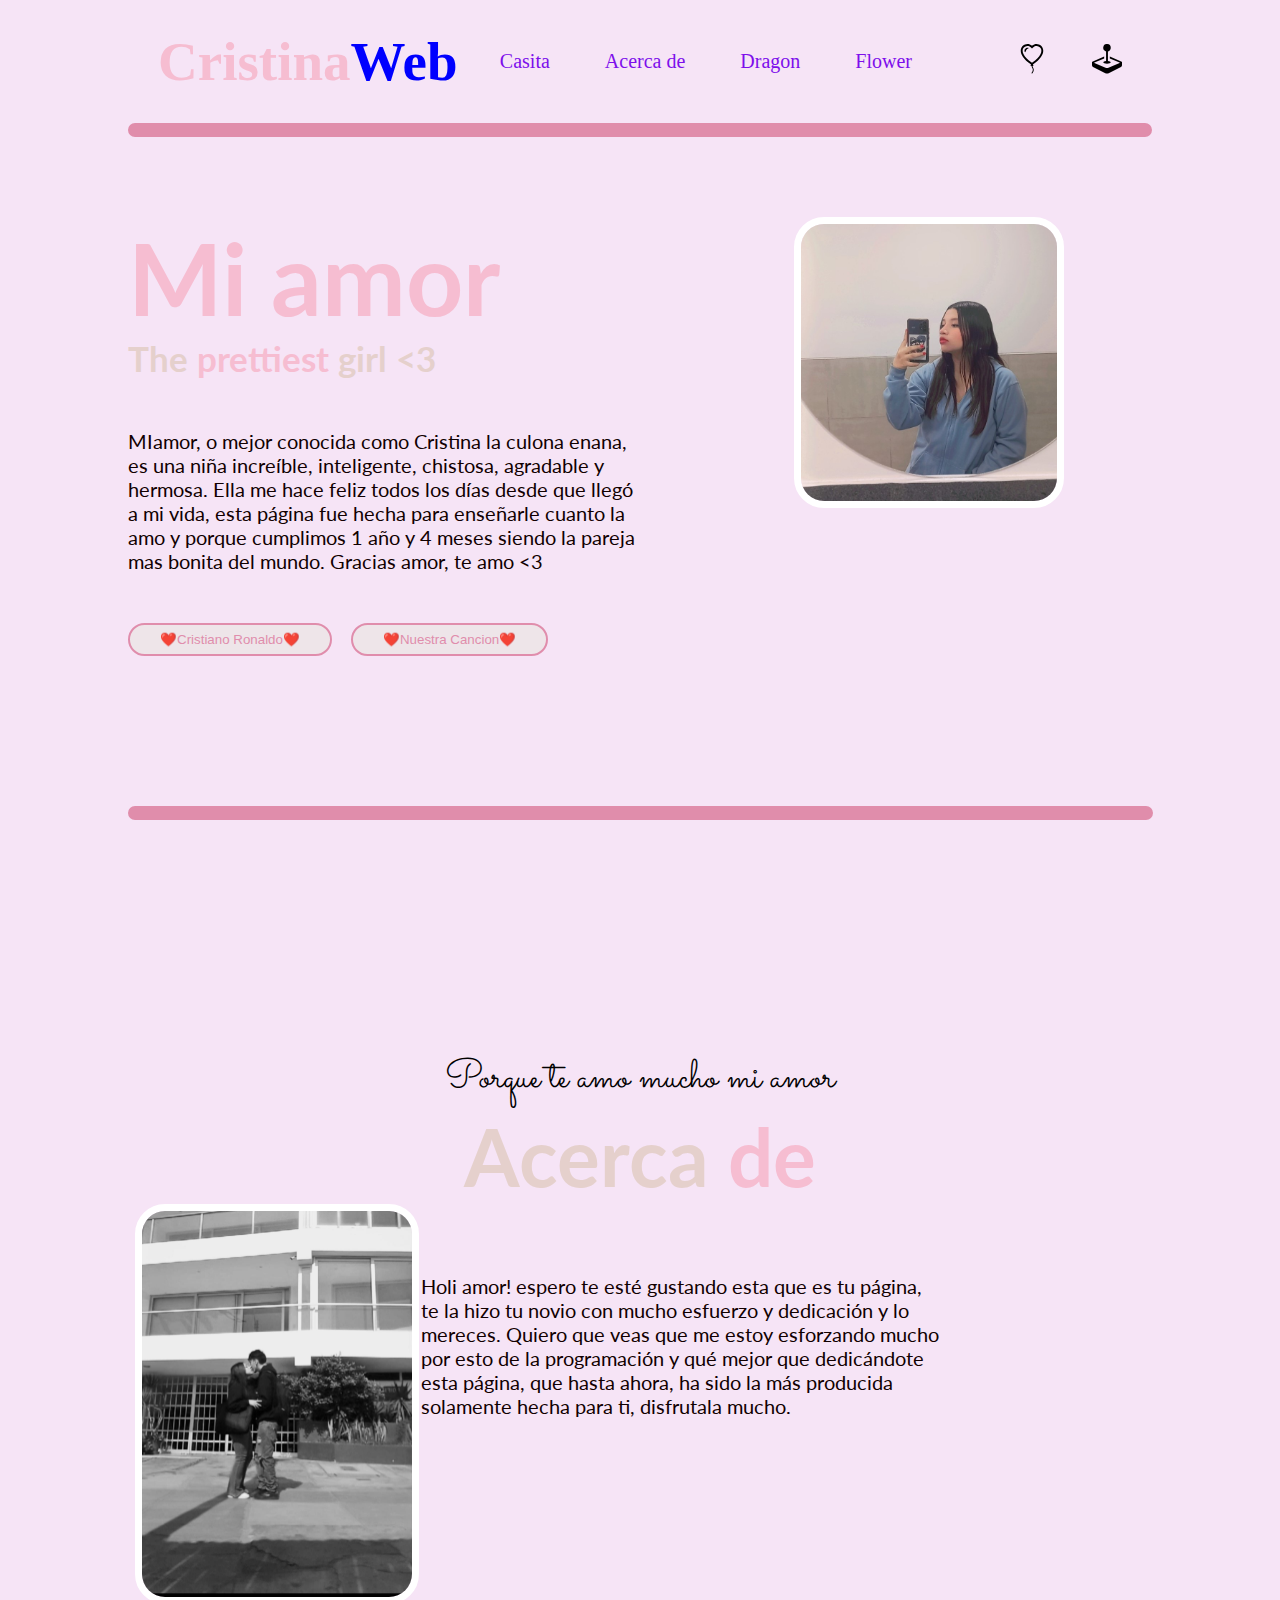
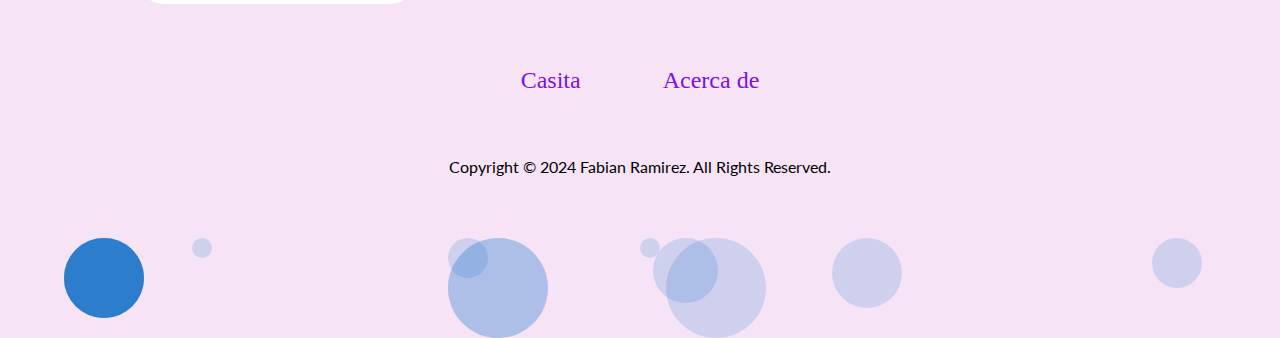
<file: index.html>
<!DOCTYPE html>
<html lang="en">
<head>
    <meta charset="UTF-8">
    <meta name="viewport" content="width=device-width, initial-scale=1.0">
    <title>Cristinaweb <3</title>
    <link rel="stylesheet" href="./styles.css">
    <link rel="preconnect" href="https://fonts.googleapis.com">
<link rel="preconnect" href="https://fonts.gstatic.com" crossorigin>
<link rel="preconnect" href="https://fonts.googleapis.com">
<link rel="preconnect" href="https://fonts.gstatic.com" crossorigin>
<link href="https://fonts.googleapis.com/css2?family=Caveat&family=Inclusive+Sans&family=Lato&family=Libre+Baskerville&family=Roboto&family=Young+Serif&display=swap" rel="stylesheet">
<link href="https://fonts.googleapis.com/css2?family=Caveat&family=Inclusive+Sans&family=Lato&family=Libre+Baskerville&family=Roboto&family=Young+Serif&display=swap" rel="stylesheet">
<link rel="preconnect" href="https://fonts.googleapis.com">
<link rel="preconnect" href="https://fonts.gstatic.com" crossorigin>
<link href="https://fonts.googleapis.com/css2?family=Caveat&family=Inclusive+Sans&family=Lato&family=Libre+Baskerville&family=Roboto&family=Sacramento&family=Young+Serif&display=swap" rel="stylesheet">

</head>
<body>
    <div id="home" class="hero">
        <div class="navbar">
            <h1><span>Cristina</span>Web</h1>
            <ul>
                <li><a href="#home">Casita</a></li>
                <li><a href="#about">Acerca de</a></li>
                <li><a href="dragon/dragon.html">Dragon</a></li>
                <li><a href="flowers code/flor.html">Flower</a></li>
              
            </ul>
            
            <div class="navbar-icons">
                <a href="./Flowers/flower.html"><img id="globo" src="./img/balloon-heart.svg" alt="" title="sorpresa <3"></a>
                <a href="./Juegos/juegos.html"><img id="juegos" src="./img/joystick.svg" alt="" title="juegos <3"></a>
                
                
            </div>
        </div>
        <hr>
        <div class="banner">
            <div class="left-column">
                <h1><span>Mi amor</span></h1>
                <h3>The <span>prettiest</span> girl <3</h3>
                <p>MIamor, o mejor conocida como Cristina la culona enana, es una niña increíble, inteligente, chistosa, agradable y hermosa. Ella me hace feliz todos los días desde que llegó a mi vida, esta página fue hecha para enseñarle cuanto la amo y porque cumplimos 1 año y 4 meses siendo la pareja mas bonita del mundo. Gracias amor, te amo <3</p>
                
                <div class="btn">
                    <a href="https://www.youtube.com/watch?v=uiZx1y9SLDQ"><button type="button" class="primary-btn">❤️Cristiano Ronaldo❤️</button></a>
                    <a href="https://www.youtube.com/watch?v=PQlG1gznMBE"><button type="button">❤️Nuestra Cancion❤️</button></a>
                </div>
                
            </div>
            <div class="right-column">
                <img height="" src="img/inicio.jpeg" alt="" title="mi novia siendo la mas bella">
            </div>
        </div>
    </div>
    
    <!--about section-->
    <section id="about">
        
        <hr id="segundoh"> 
        <p id="cursive" class="section__text__p1">Porque te  amo mucho mi amor</p>
        <h1 class="title">Acerca <span>de</span></h1>
        <div class="section-container">
          <div class="section__pic-container">
            <img
              src="./img/about2.jpeg"
              alt="Profile picture"
              class="about-pic"
              title="yo con el amor de mi vida"
            />
          </div>
          
            <div class="text-container">
              <p id="textop">
                Holi amor! espero te esté gustando esta que es tu página, te la hizo tu novio con mucho esfuerzo y dedicación y lo mereces. Quiero que veas que me estoy esforzando mucho por esto de la programación y qué mejor que dedicándote esta página, que hasta ahora, ha sido la más producida solamente hecha para ti, disfrutala mucho.
              </p>
            </div>
          </div>
        </div>

      </section>



    <footer>
        <nav>
          <div class="nav-links-container">
            <ul class="nav-links">
              <li><a href="#home">Casita</a></li>
              <li><a href="#experience">Acerca de</a></li>
              
            </ul>
          </div>
        </nav>
        <p>Copyright &#169; 2024 Fabian Ramirez. All Rights Reserved.</p>
      </footer>
      <div class="burbujas">
        <div class="burbuja"></div>
        <div class="burbuja"></div>
        <div class="burbuja"></div>
        <div class="burbuja"></div>
        <div class="burbuja"></div>
        <div class="burbuja"></div>
        <div class="burbuja"></div>
        <div class="burbuja"></div>
        <div class="burbuja"></div>
        <div class="burbuja"></div>
        <div class="burbuja"></div>
        <div class="burbuja"></div>
        <div class="burbuja"></div>
        <div class="burbuja"></div>
        <div class="burbuja"></div>
        <div class="burbuja"></div>
        <div class="burbuja"></div>
        <div class="burbuja"></div>
        <div class="burbuja"></div>
      </div>
</body>
</html>
</file>
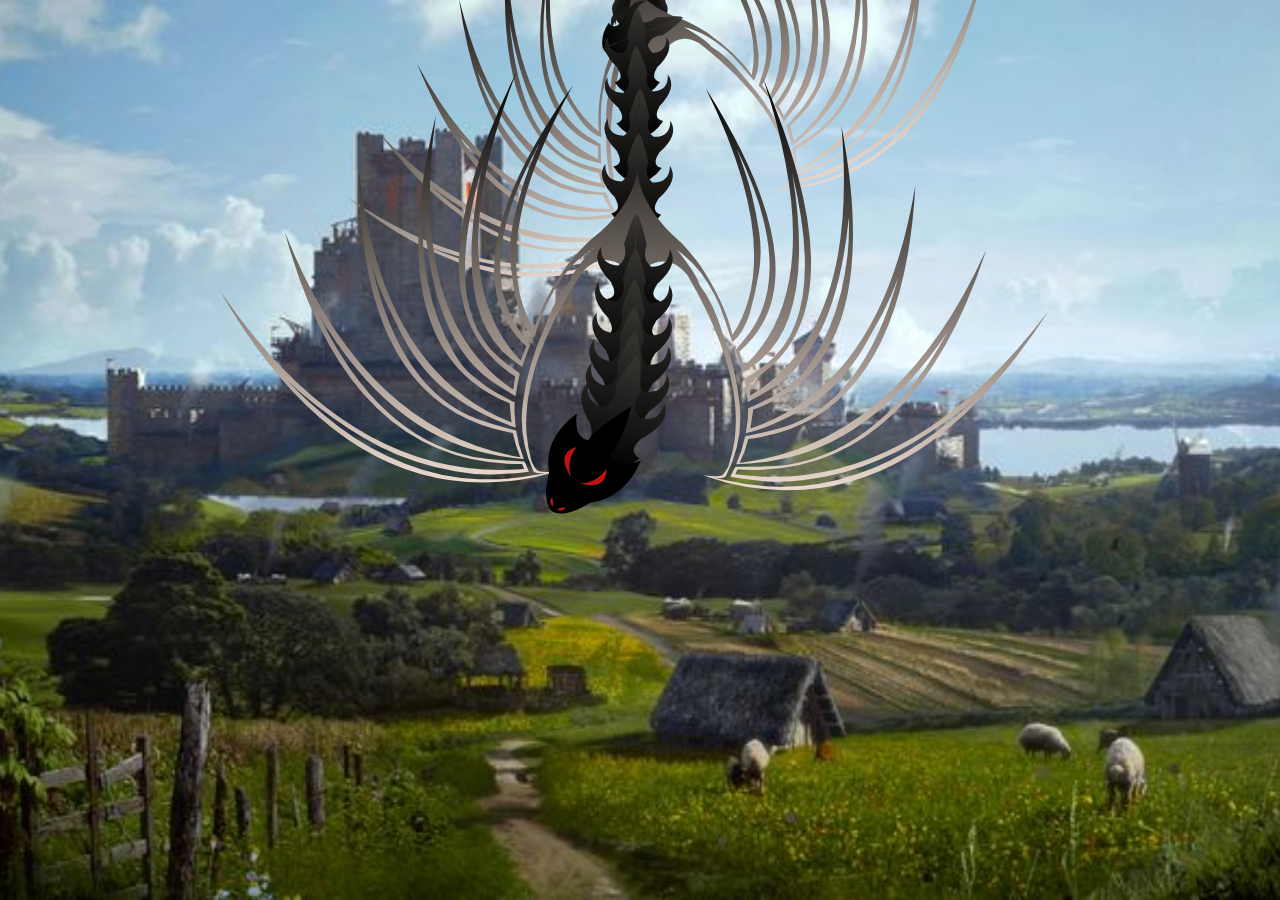
<file: dragon/dragon.html>
<!DOCTYPE html>
<html lang="en">
  <head>
    <meta charset="UTF-8">
    <meta name="viewport" content="width=device-width, initial-scale=1.0">
    <link rel="stylesheet" href="estilos.css">
    <title>Dragon Fabian</title>
  </head>
  <body>
    <svg>
      <defs>
        <g id="Cabeza" transform="matrix(1, 0, 0, 1, 0, 0)">
          <path style="fill:#db0101;fill-opacity:1" d="M-28.9,-1.1L-28.55 -1.95Q-28.1 -3.1 -27.25 -2.95L-26.7 -2.95Q-27.7 -1.65 -28.9 -1.1M-18.35,-1.8Q-15.1 -10.3 -9.6 -6.05Q-15.1 -6.2 -18.35 -1.8M-18.35,1.1Q-15.1 5.45 -9.6 5.35Q-15.1 9.55 -18.35 1.1M-26.7,2.2L-27.25 2.25Q-28.1 2.4 -28.55 1.2L-28.9 0.35Q-27.7 0.9 -26.7 2.2" />
          <path style="fill:#000000;fill-opacity:1" d="M-21.05,-8.25Q-13.6 -15.95 -1.3 -12.1Q-7.85 -8.5 -5.85 -4.35Q-2.3 -4.85 10.5 0.15Q0 4.35 -5.85 3.65Q-7.85 7.75 -1.25 12.45Q-13.6 15.2 -21.05 7.5Q-29.55 4.05 -30.2 -0.35Q-29.55 -4.8 -21.05 -8.25M-26.7,-2.95L-27.25 -2.95Q-28.1 -3.1 -28.55 -1.95L-28.9 -1.1Q-27.7 -1.65 -26.7 -2.95M-9.6,-6.05Q-15.1 -10.3 -18.35 -1.8Q-15.1 -6.2 -9.6 -6.05M-9.6,5.35Q-15.1 5.45 -18.35 1.1Q-15.1 9.55 -9.6 5.35M-28.9,0.35L-28.55 1.2Q-28.1 2.4 -27.25 2.25L-26.7 2.2Q-27.7 0.9 -28.9 0.35" />
        </g>
        <g id="Aletas" transform="matrix(1, 0, 0, 1, 0, 0)">
          <linearGradient id="LinearGradID_1" gradientUnits="userSpaceOnUse" gradientTransform="matrix(0.0935974, 0, 0, 0.188782, -20.55, 0)" spreadMethod="pad" x1="-819.2" y1="0" x2="819.2" y2="0">
            <stop offset="0" style="stop-color:#ddd0d0;stop-opacity:1" />
            <stop offset="1" style="stop-color:#000000;stop-opacity:1" />
          </linearGradient>
          <path style="fill:url(#LinearGradID_1) " d="M29.75,-36.85Q-17.75 -61.45 -42.05 -40.95L-45.35 -38.35L-53.7 -41.15L-51.15 -44.85Q-34.85 -68.4 21 -57.8Q-32.2 -72.1 -50.25 -50Q-53.85 -45.65 -56.05 -41.95L-64.7 -43.35L-60.6 -50.3Q-45.9 -75.55 5.1 -79.35Q-2.2 -79.8 -9.45 -79.15Q-16.2 -78.55 -22.85 -77.15Q-29.85 -75.65 -36.5 -73Q-43.05 -70.4 -48.8 -66.85Q-54.55 -63.35 -56.8 -60.3L-60.5 -55.4Q-62.95 -52.1 -67 -43.55L-70.55 -43.55L-76.35 -42.95Q-74.6 -49.1 -71.85 -54.85Q-68.9 -61.25 -64.8 -67.1Q-60.8 -73 -55.45 -77.55Q-49.9 -82.35 -43.65 -85.85L-30.6 -92.7Q-24.05 -95.95 -17 -98.25Q-63.75 -86.35 -73.65 -57.1Q-75.75 -50.75 -77.45 -42.75Q-82.9 -41.75 -88 -39.65Q-87.65 -46.65 -86.3 -53.05Q-79.8 -89.8 -36.65 -117.2Q-80.65 -94.5 -87.55 -59.55Q-88.65 -54.15 -88.95 -39.4L-89.8 -38.85L-92.7 -37.6Q-93.75 -44.35 -94.1 -51.15Q-94.4 -58.2 -93.25 -65.1Q-92.15 -72.5 -90.05 -79.65Q-88.05 -86.55 -85 -93Q-82.1 -99.3 -78.45 -105.15Q-74.6 -111.35 -70.25 -117.25Q-65.95 -123.1 -61.1 -128.55Q-70.3 -119.35 -77.9 -108.7Q-86 -97.3 -90.8 -84.05Q-95.8 -70.5 -96 -56.15Q-96.1 -46 -94.05 -36.05L-93.25 -31.55Q-93.5 -35.65 -92.35 -36Q-79.85 -42 -66.6 -40.45Q-52.45 -38.85 -39.2 -33.25Q-28.3 -29.9 -21.25 -24.15Q-17.8 -23.3 -8.6 -15.6Q-12.1 -20.75 -16.75 -24.5Q-24.55 -30.7 -34.25 -34.05L-42.55 -37Q-38.9 -41.25 -31.5 -43.25Q-24.05 -45.3 -16.2 -46.3Q-8.35 -47.35 -1 -46Q5.95 -44.75 12.75 -42.85Q19.85 -40.9 29.75 -36.85M-92.45,-27.35L-94.95 -36.25Q-109.7 -105 -27.95 -154.65Q-98.65 -103.8 -91.75 -39.4L-89.95 -40.2Q-92.2 -105.25 -5.6 -130.9Q-78.8 -99.95 -87.45 -40.9Q-83.15 -42.95 -78.45 -43.95Q-70 -101.3 17.65 -103.8Q-56.9 -93.4 -74.5 -44.55L-67.4 -45.45Q-49.1 -94.95 39.25 -75.65Q-36.75 -84.35 -62.25 -44.25L-57.3 -43.6Q-31.65 -86.5 56.15 -46.05Q-20.3 -73.35 -51.35 -41.7L-45.95 -39.75Q-17.85 -71.35 51.85 -24.8Q-8.7 -56.4 -39.75 -37.05Q-28.15 -34.05 -14.25 -24.45Q-8.6 -19.85 -5.8 -16.95Q5.95 -2.4 20 0Q5.95 2.4 -5.8 16.95Q-8.6 19.85 -14.25 24.45Q-28.15 34.05 -39.75 37.05Q-8.7 56.4 51.85 24.8Q-17.85 71.35 -45.95 39.75L-51.35 41.7Q-20.3 73.35 56.15 46.1Q-31.65 86.5 -57.3 43.65L-62.25 44.3Q-36.75 84.35 39.25 75.7Q-49.1 94.95 -67.4 45.5L-74.5 44.6Q-56.9 93.4 17.65 103.85Q-70 101.3 -78.45 43.95Q-83.15 42.95 -87.45 40.9Q-78.8 99.95 -5.6 130.9Q-92.2 105.25 -89.95 40.25L-91.75 39.4Q-98.65 103.8 -27.95 154.65Q-109.7 105 -94.95 36.3L-92.45 27.35Q-93.05 33.9 -92.05 34.75Q-91.1 35.55 -88.95 36.7L-87.95 37Q-83.7 38.25 -79.05 38.8L-77.25 38.95Q-72.55 39.3 -67.5 38.85L-65.45 38.65Q-44.4 36.05 -17.8 19.6Q-9.9 12.8 -15.15 4.4Q-18.15 3.15 -19 0Q-18.15 -3.15 -15.15 -4.4Q-9.9 -12.8 -17.8 -19.6L-17.8 -19.55Q-44.4 -36.05 -65.45 -38.6L-67.5 -38.8Q-72.55 -39.3 -77.25 -38.95L-79.05 -38.75Q-83.7 -38.25 -87.95 -36.95L-88.95 -36.65Q-91.1 -35.55 -92.05 -34.7Q-93.05 -33.9 -92.45 -27.35M-8.6,15.6Q-17.8 23.3 -21.25 24.2Q-28.3 29.9 -39.2 33.3Q-52.45 38.85 -66.6 40.5Q-79.85 42 -92.35 36Q-93.5 35.65 -93.25 31.55L-94.05 36.1Q-96.1 46.05 -96 56.15Q-95.8 70.5 -90.8 84.1Q-86 97.3 -77.9 108.75Q-70.3 119.35 -61.1 128.6Q-65.95 123.1 -70.25 117.25Q-74.6 111.35 -78.45 105.15Q-82.1 99.3 -85 93Q-88.05 86.55 -90.05 79.7Q-92.15 72.5 -93.25 65.1Q-94.4 58.2 -94.1 51.2Q-93.75 44.35 -92.7 37.6L-89.8 38.9L-88.95 39.45Q-88.65 54.15 -87.55 59.55Q-80.65 94.5 -36.65 117.25Q-79.8 89.8 -86.3 53.1Q-87.65 46.65 -88 39.65Q-82.9 41.75 -77.45 42.75Q-75.75 50.75 -73.65 57.15Q-63.75 86.35 -17 98.3Q-24.05 95.95 -30.6 92.75L-43.65 85.9Q-49.9 82.35 -55.45 77.6Q-60.8 73 -64.8 67.15Q-68.9 61.25 -71.85 54.85Q-74.6 49.1 -76.35 42.95L-70.55 43.6L-67 43.6Q-62.95 52.1 -60.5 55.4L-56.8 60.35Q-54.55 63.35 -48.8 66.9Q-43.05 70.4 -36.5 73Q-29.85 75.65 -22.85 77.15Q-16.2 78.55 -9.45 79.15Q-2.2 79.8 5.1 79.35Q-45.9 75.55 -60.6 50.3L-64.7 43.4L-56.05 41.95Q-53.85 45.65 -50.25 50Q-32.2 72.1 21 57.85Q-34.85 68.4 -51.15 44.85L-53.7 41.2L-45.35 38.35L-42.05 40.95Q-17.75 61.45 29.75 36.85Q19.85 40.9 12.75 42.9Q5.95 44.75 -1 46Q-8.35 47.35 -16.2 46.35Q-24.05 45.3 -31.5 43.3Q-38.9 41.25 -42.55 37.05L-34.25 34.05Q-24.55 30.7 -16.75 24.5Q-12.1 20.75 -8.6 15.6" />
        </g>
        <g id="Espina" transform="matrix(1, 0, 0, 1, 0, 0)">
          <linearGradient id="LinearGradID_2" gradientUnits="userSpaceOnUse" gradientTransform="matrix(0.0229492, 0, 0, -0.0152893, 0, 0.05)" spreadMethod="pad" x1="-819.2" y1="0" x2="819.2" y2="0">
            <stop offset="0" style="stop-color:#000000;stop-opacity:1" />
            <stop offset="1" style="stop-color:#333333;stop-opacity:1" />
          </linearGradient>
          <path style="fill:url(#LinearGradID_2) " d="M-18.8,0Q-17.85 -5.7 -12.3 -9.6Q-11.2 -5.35 -6.5 -8.25L-6.45 -8.2L-6.2 -8.3Q1.25 -16.25 6.65 -12.4Q0.05 -12.55 0 -5.95Q2.7 -2.4 7.75 -4.1Q18 -1.45 18.8 0L-18.8 0" />
          <linearGradient id="LinearGradID_3" gradientUnits="userSpaceOnUse" gradientTransform="matrix(0.0229492, 0, 0, 0.0152893, 0, -0.05)" spreadMethod="pad" x1="-819.2" y1="0" x2="819.2" y2="0">
            <stop offset="0" style="stop-color:#000000;stop-opacity:1" />
            <stop offset="1" style="stop-color:#333333;stop-opacity:1" />
          </linearGradient>
          <path style="fill:url(#LinearGradID_3) " d="M18.8,0Q18 1.45 7.75 4.1Q2.7 2.4 0 5.95Q0.05 12.55 6.65 12.4Q1.25 16.25 -6.2 8.35Q-6.35 8.25 -6.45 8.25L-6.5 8.25Q-11.2 5.35 -12.3 9.6Q-17.85 5.7 -18.8 0L18.8 0" />
        </g>
      </defs>
      <g id="screen" />
    </svg>
    <script src="scripts.js"></script>
    
  </body>
</html>
</file>
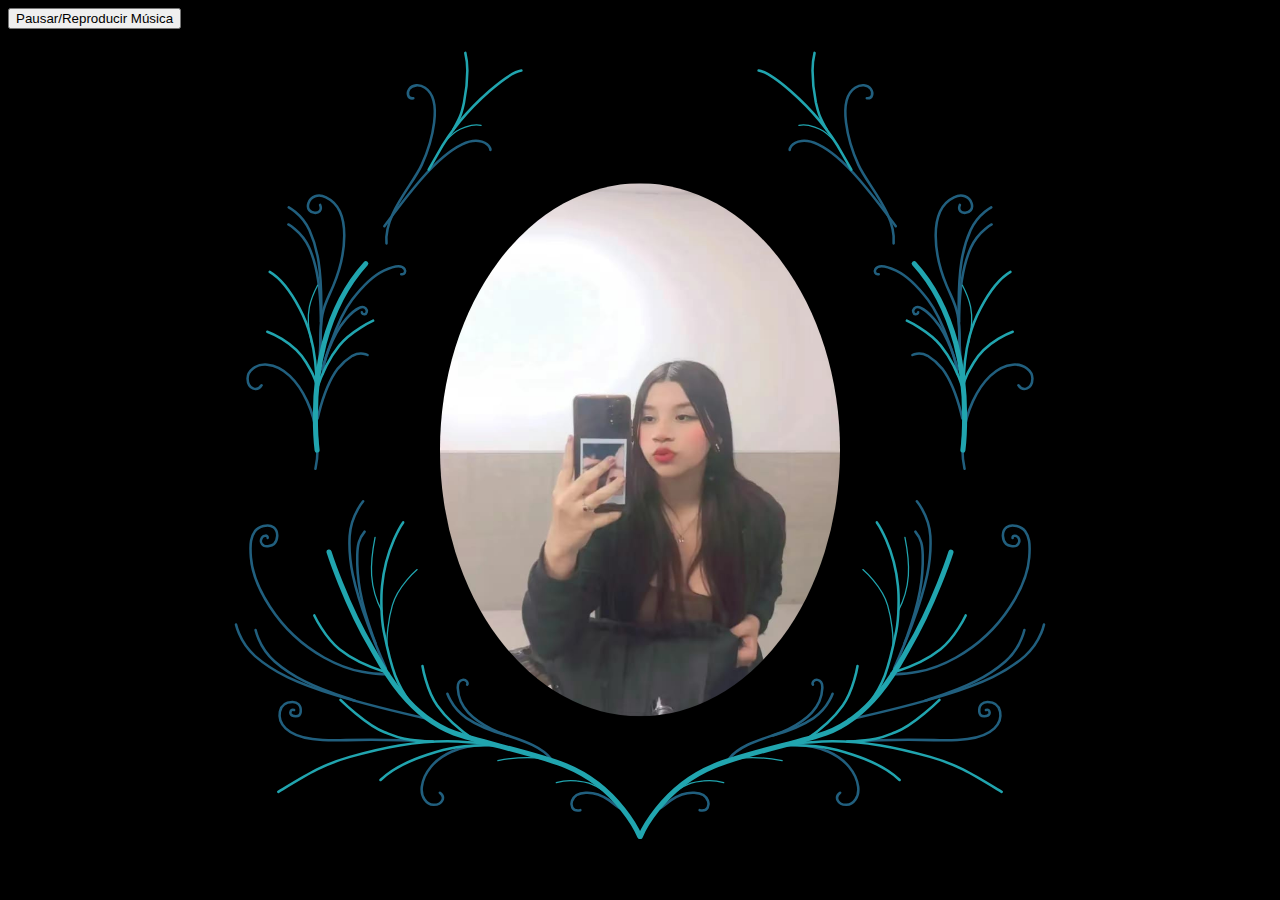
<file: flowers code/flor.html>
<!DOCTYPE html>
<html lang="en">
  <head>
    <meta charset="UTF-8" />
    <meta name="viewport" content="width=device-width, initial-scale=1.0" />
    <link rel="stylesheet" href="flower.css" />
    <script src="https://cdnjs.cloudflare.com/ajax/libs/gsap/3.11.5/gsap.min.js"></script>
    <script src="https://assets.codepen.io/16327/DrawSVGPlugin3.min.js"></script>
    <script src="https://cdnjs.cloudflare.com/ajax/libs/jquery/3.2.1/jquery.min.js"></script>
    <title>Flowers</title>
  </head>
  <body>

    <audio id="background-music" autoplay loop>
      <source src="/audio/brunomars.mp3" type="audio/mp3">
      Tu navegador no soporta el elemento de audio.
  </audio>

  <!-- Opcional: Control para pausar/reproducir la música -->
  <button onclick="toggleMusic()">Pausar/Reproducir Música</button>

  <script>
      function toggleMusic() {
          const music = document.getElementById("background-music");
          if (music.paused) {
              music.play();
          } else {
              music.pause();
          }
      }
  </script>

<img src="/img/ana.jpeg" alt="Mi Foto" class="center-image" />
    
     
    <div class="container">
      <svg
        id="flower-frame"
        version="1.1"
        xmlns="http://www.w3.org/2000/svg"
        viewBox="0 0 641.5 637.3">
        <style type="text/css">
          .st0 {
            fill: #ffffff;
          }
          .st1 {
            fill: none;
            stroke: #215f7e;
            stroke-width: 2;
            stroke-linecap: round;
            stroke-linejoin: round;
          }
          .st2 {
            fill: #20d1abc2;
          }
          .st3 {
            fill: none;
            stroke: #21a5af;
            stroke-width: 2;
            stroke-linecap: round;
            stroke-linejoin: round;
          }
          .st4 {
            fill: none;
            stroke: #21a5af;
            stroke-linecap: round;
            stroke-linejoin: round;
          }
          .st5 {
            fill: #ff1100;
          }
          .st6 {
            fill: #21a5af;
          }
          .st7 {
            fill: none;
            stroke: #21a5af;
            stroke-width: 4;
            stroke-linecap: round;
            stroke-linejoin: round;
          }
          .st8 {
            fill: #f7a998;
          }
          .st9 {
            fill: #f3ce7f;
          }
          .st10 {
            fill: #14a4ae;
          }
          .st11 {
            fill: #61bfba;
          }
          .st12 {
            fill: #fdd9c6;
          }
          .st13 {
            fill: none;
            stroke: #ffffff;
            stroke-linecap: round;
            stroke-linejoin: round;
          }
          .st14 {
            display: none;
            fill: #ffffff;
          }
        </style>
        <defs></defs>
        <g id="Footer_group_1_">
          <path
            id="Dots_1_"
            class="st0"
            d="M556.2,110c0,1.7-1.4,3.1-3.1,3.1c-1.7,0-3.1-1.4-3.1-3.1s1.4-3.1,3.1-3.1l0,0
		C554.9,106.9,556.2,108.3,556.2,110z M631.5,446.1c-1.7,0-3.1,1.4-3.1,3.1s1.4,3.1,3.1,3.1c1.7,0,3.1-1.4,3.1-3.1l0,0
		C634.6,447.5,633.2,446.1,631.5,446.1L631.5,446.1z M508.8,64.1c-1.4,0-2.5,1.1-2.5,2.5s1.1,2.5,2.5,2.5s2.5-1.1,2.5-2.5
		S510.2,64.1,508.8,64.1L508.8,64.1L508.8,64.1z M542.3,273.9c-1.4,0-2.5,1.1-2.5,2.5s1.1,2.5,2.5,2.5s2.5-1.1,2.5-2.5l0,0
		C544.8,275.1,543.7,273.9,542.3,273.9C542.4,273.9,542.4,273.9,542.3,273.9L542.3,273.9z M605.7,424.2c-1.4,0-2.5,1.1-2.5,2.5
		s1.1,2.5,2.5,2.5s2.5-1.1,2.5-2.5l0,0C608.2,425.3,607.1,424.2,605.7,424.2L605.7,424.2L605.7,424.2z M476.5,502.4
		c-1.4,0-2.5,1.1-2.5,2.5s1.1,2.5,2.5,2.5s2.5-1.1,2.5-2.5S477.9,502.4,476.5,502.4L476.5,502.4z M548,479.8c-0.7,0-1.2,0.6-1.2,1.2
		s0.6,1.2,1.2,1.2c0.7,0,1.2-0.6,1.2-1.2l0,0C549.2,480.4,548.7,479.8,548,479.8z M418.8,581.7c-0.7,0-1.2,0.6-1.2,1.2
		c0,0.7,0.6,1.2,1.2,1.2c0.7,0,1.2-0.6,1.2-1.2l0,0C420.1,582.2,419.5,581.7,418.8,581.7z M562.8,148.3c-0.7,0-1.2,0.6-1.2,1.2
		s0.6,1.2,1.2,1.2c0.7,0,1.2-0.6,1.2-1.2l0,0C564.1,148.9,563.5,148.3,562.8,148.3L562.8,148.3z M471,53.9c-0.7,0-1.2,0.6-1.2,1.2
		c0,0.7,0.6,1.2,1.2,1.2c0.7,0,1.2-0.6,1.2-1.2l0,0C472.2,54.5,471.7,53.9,471,53.9z M628.7,440.1c-0.7,0-1.2,0.6-1.2,1.2
		s0.6,1.2,1.2,1.2c0.7,0,1.2-0.6,1.2-1.2l0,0C629.9,440.7,629.4,440.1,628.7,440.1z M435,587.9c-0.7,0-1.2,0.6-1.2,1.2
		c0,0.7,0.6,1.2,1.2,1.2c0.7,0,1.2-0.6,1.2-1.2l0,0C436.2,588.4,435.7,587.9,435,587.9z M88.3,106.9c1.7,0,3.1,1.4,3.1,3.1
		s-1.4,3.1-3.1,3.1s-3.1-1.4-3.1-3.1l0,0C85.2,108.3,86.6,106.9,88.3,106.9z M6.9,449.2c0,1.7,1.4,3.1,3.1,3.1s3.1-1.4,3.1-3.1
		s-1.4-3.1-3.1-3.1S6.9,447.5,6.9,449.2L6.9,449.2z M130.2,66.6c0,1.4,1.1,2.5,2.5,2.5s2.5-1.1,2.5-2.5s-1.1-2.5-2.5-2.5l0,0
		C131.3,64.1,130.2,65.2,130.2,66.6z M96.7,276.4c0,1.4,1.1,2.5,2.5,2.5s2.5-1.1,2.5-2.5s-1.1-2.5-2.5-2.5
		C97.8,273.9,96.7,275,96.7,276.4L96.7,276.4z M33.3,426.7c0,1.4,1.1,2.5,2.5,2.5s2.5-1.1,2.5-2.5s-1.1-2.5-2.5-2.5
		C34.5,424.2,33.3,425.3,33.3,426.7L33.3,426.7z M162.5,504.9c0,1.4,1.1,2.5,2.5,2.5s2.5-1.1,2.5-2.5s-1.1-2.5-2.5-2.5
		S162.5,503.5,162.5,504.9L162.5,504.9z M92.3,481.1c0,0.7,0.6,1.2,1.2,1.2c0.7,0,1.2-0.6,1.2-1.2c0-0.7-0.6-1.2-1.2-1.2l0,0
		C92.8,479.8,92.3,480.4,92.3,481.1L92.3,481.1L92.3,481.1z M221.4,582.9c0,0.7,0.6,1.2,1.2,1.2s1.2-0.6,1.2-1.2
		c0-0.7-0.6-1.2-1.2-1.2l0,0C222,581.7,221.4,582.2,221.4,582.9z M77.4,149.5c0,0.7,0.6,1.2,1.2,1.2s1.2-0.6,1.2-1.2
		c0-0.7-0.6-1.2-1.2-1.2S77.4,148.8,77.4,149.5L77.4,149.5L77.4,149.5z M169.3,55.2c0,0.7,0.6,1.2,1.2,1.2s1.2-0.6,1.2-1.2
		c0-0.7-0.6-1.2-1.2-1.2C169.9,53.9,169.3,54.4,169.3,55.2C169.3,55.1,169.3,55.1,169.3,55.2L169.3,55.2z M11.6,441.3
		c0,0.7,0.6,1.2,1.2,1.2c0.7,0,1.2-0.6,1.2-1.2c0-0.7-0.6-1.2-1.2-1.2l0,0C12.1,440.1,11.6,440.7,11.6,441.3z M205.3,589.1
		c0,0.7,0.6,1.2,1.2,1.2s1.2-0.6,1.2-1.2c0-0.7-0.6-1.2-1.2-1.2l0,0C205.8,587.9,205.3,588.4,205.3,589.1z" />
          <g id="RightGroup_1_">
            <g id="RightTopGroup_1_">
              <g id="StrokesGroup30_1_">
                <path
                  id="Stroke30f_1_"
                  class="st1"
                  d="M520.3,168.7c2.1-22.9-20.4-45.6-27.7-61.8c-7.9-17.4-17.2-51.1-2.6-60.7
					c4.3-2.8,9.9-2.5,12.3,0.9s1.2,8-3.1,7.4" />
                <path
                  id="Stroke30e_1_"
                  class="st1"
                  d="M522,155.2c0,0-17.3-23.5-29-37c-12.8-14.7-21.7-22.4-32.2-27.4
					c-4.8-2.3-9.6-3.1-12.9-2.7c-9.1,1.2-9.4,7-9.4,7" />
                <g id="Stroke30d_1_">
                  <path
                    id="Stroke30d_3_1_"
                    class="st1"
                    d="M571.8,230.3c0-1.9,0-3.7,0.1-5.5c0.4-24,3-39.1,9.2-52.9c2.6-5.7,6.5-10.7,11.3-14.6
						c1.6-1.3,3.2-2.5,5-3.5" />
                  <path
                    id="Stroke30d_2_1_"
                    class="st1"
                    d="M572.2,252.9c0.8-32.5-4-36.2-10.1-50.8c-9.5-22.4-15.6-59.6,5.7-69.7
						c6.2-3,12.1-0.7,13.8,4.6c3.2,9.5-12.8,10.4-9.2,1.4" />
                  <path
                    id="Stroke30d_1_1_"
                    class="st1"
                    d="M574.4,282.6c0,0-3-40.8-2.9-65.8c0.1-27.3,2.6-43.6,9.3-58.4
						c2.6-5.7,6.5-10.7,11.3-14.6c1.6-1.3,3.2-2.5,5-3.5" />
                </g>
                <g id="Stroke30c_1_">
                  <path
                    id="Stroke30c_2_1_"
                    class="st1"
                    d="M570.3,271.1c0,0,0.3-11.4-10.7-32c-3.4-6.4-11-16.4-17.8-19.6c-1.8-0.9-4-1-5.1,0.2
						c-1.9,1.9-0.9,4.6,0.7,4.7c0.7,0.1,2.3-0.2,2.2-1.6" />
                  <path
                    id="Stroke30c_1_1_"
                    class="st1"
                    d="M570.7,267.7c0,0-10.1-37.2-23.4-54.6c-8.3-10.9-15.3-18.4-25-23
						c-2.3-1.1-13.3-6.3-16.3-1.2c-1.2,2,0,4.5,2.6,4" />
                </g>
                <path
                  id="Stroke30b_1_"
                  class="st1"
                  d="M576.1,346c-7.6-34.7,12.5-79.9,38-81.9c9-0.7,15.5,4.9,15.4,11c-0.2,8-7.4,10.6-11,5.2" />
                <path
                  id="Stroke30a_1_"
                  class="st1"
                  d="M574.4,306.4c-0.3-1.4-0.7-2.8-1-4.1c-4.2-16.5-8.4-26.5-14.9-35.1
					c-3.2-4-7.1-7.4-11.4-10.1c-6.7-3.6-12-0.6-12-0.6" />
              </g>
              <g id="LeafGroup29_1_">
                <g id="LeafGroup29c_1_">
                  <path
                    id="Leaf29c_1_"
                    class="st2"
                    d="M459.3,0c0,0-5.8,10.8-6.7,13.4c-1.6,5.3-2.2,10.9-2,16.4c0.6,7.1,2.6,14,6,20.2l1.4,2.6
						c0,0,2.9-3.7,4.9-6.1c1.6-2,4.5-5.8,4.7-13.6c0.2-8.2-0.4-12.1-4.4-22.4C460,2.2,459.3,0,459.3,0z" />
                  <path
                    id="Stem29c_1_"
                    class="st3"
                    d="M467.6,79.1c-6.3-11.2-6.8-14.1-8.5-21.4c-1.7-8.2-2.6-16.6-2.6-25
						c0-4.7,0.5-9.4,1.6-13.9" />
                </g>
                <g id="LeafGroup29b_1_">
                  <path
                    id="Leaf29b_1_"
                    class="st2"
                    d="M458.5,77.2c0,0-0.8,0.7-1.4,1c-3.3,1.8-7,2.5-10.7,2.2c-3.4-0.3-6.7-1.5-9.6-3.3
						c-2-1.3-6.4-4.5-6.6-4.7c0.2-0.1,7.5-2.1,10.9-2.8c5.8-1.2,10.6,0.9,14.8,4.7C456.9,75.1,457.8,76.1,458.5,77.2z" />
                  <path
                    id="Stem29b_1_"
                    class="st4"
                    d="M473.7,88.2c-7.5-8-10.9-9.4-15.5-11c-7.3-2.5-12.4-1.3-12.4-1.3" />
                </g>
                <g id="LeafGroup29a_1_">
                  <path
                    id="Leaf29a_1_"
                    class="st2"
                    d="M383,14.3c0,0,26.1,1.3,36.5,7.6c14.9,9,19.7,26.8,19.7,26.8s-13.1,2.3-30.8-7.9
						C394.7,32.7,383,14.3,383,14.3z" />
                  <path
                    id="Stem29a_1_"
                    class="st3"
                    d="M487,110.6c0,0-4.7-8.2-7.2-12.6c-11.9-21.5-28.1-38.2-40.4-49
						c-10.2-8.9-18.7-15.3-25.3-16.3" />
                </g>
              </g>
              <g id="LeafGroup28_1_">
                <g id="LeafGroup28b_1_">
                  <path
                    id="Leaf28b_1_"
                    class="st2"
                    d="M568.8,187.6c0,0,5.8,5.7,6.8,6.8c1.8,2.2,3.1,4.8,4,7.5c0.5,1.8,0.7,3.7,0.7,5.5
						c0,1.5-0.2,3.1-0.6,4.6l-0.3,1.4c0,0-2.6-1.7-4.2-2.6c-2.3-1.1-4.2-3-5.3-5.4c-2.1-4.2-1.8-6.3-1.3-11.6
						C568.7,191.7,568.8,189.7,568.8,187.6z" />
                  <path
                    id="Stem28b_1_"
                    class="st4"
                    d="M579.3,246.7c3.7-15.2,2.4-23.8,1.6-27.8c-1.6-8-6.5-17.3-6.5-17.3" />
                </g>
                <g id="LeafGroup28a_1_">
                  <path
                    id="Leaf28a_1_"
                    class="st2"
                    d="M629.2,171.6c0,0-11.3,5.4-14.9,7.4c-5,2.9-8.7,7.1-11.5,10.6c-3.9,5.5-6.7,11.7-8.1,18.2
						l-0.6,2.7c0,0,4.9-1.2,7.9-1.8c2.4-0.4,6.4-0.8,11.7-5.9c6.3-6.2,7.6-10.1,11.1-20C626,179.1,627.5,175.3,629.2,171.6z" />
                  <path
                    id="Stem28a_1_"
                    class="st3"
                    d="M576,298c0,0-0.8-9.5-0.8-14.3c0.1-36,8-53.5,13.5-63.9c6.1-11.6,13-22.6,23.5-28.7" />
                </g>
              </g>
              <g id="LeafGroup27_1_">
                <path
                  id="Leaf27_1_"
                  class="st2"
                  d="M634.2,230.1c0,0-9.2,14.3-16,17.6c-9.7,4.7-23.3,1.4-23.3,1.4c3.5-7,9.1-12.7,16-16.4
					C619.8,228.3,634.2,230.1,634.2,230.1z" />
                <path
                  id="Stem27_1_"
                  class="st3"
                  d="M575,280.3c2.3-7.7,3.7-10,8.5-18.1c10.2-16.9,30.5-24,30.5-24" />
              </g>
              <g id="BudGroup26_1_">
                <path
                  id="Stem26_1_"
                  class="st3"
                  d="M575.7,285.1c-5.4-16.8-11.8-28-18.3-36c-9.4-11.6-26.7-19.6-26.7-19.6" />
                <g id="Bud26_1_">
                  <path
                    id="Bud26Bud_1_"
                    class="st5"
                    d="M509.4,233.3c-1.5,0-3-0.2-4.5-0.6c-1.3-0.4-2.4-0.8-1.8-2.5c0.4-1.3,2.2-2.1,4.1-2.7
						c1.6-0.5,3.3-0.8,5-0.8c1.5,0,4.4,0.2,4.4,0.2s-2.2-0.5-3.6-0.9c-1.9-0.7-3.8-1.6-5.5-2.7c-1-0.6-2-1.3-2.8-2.2
						c-0.7-0.8-1-2-0.6-3c0.6-0.9,1.6-1.5,2.7-1.7c1.2-0.3,2.5-0.3,3.8-0.1c2.1,0.3,4.1,0.9,6,1.8l2.3,1c-0.7-0.4-1.4-0.8-2-1.2
						c-1.9-1.4-3.4-3.3-4.3-5.5c-1.1-2.7-0.9-3.1-0.5-3.5c0.4-0.4,1.4-0.6,3.8,1c2.4,1.5,4.5,3.5,6,5.9c1.8,2.5,7.6,9.5,7,12.7
						c-0.4,2.2-3.1,2.5-3.1,2.5s-6.7,1.3-8.7,1.7C514.6,233.1,512,233.4,509.4,233.3z" />
                  <path
                    id="Bud26Leaf_1_"
                    class="st6"
                    d="M532,230c0.1-0.5-0.2-1-0.6-1.3c-2-1.1-0.8-3-2.3-5.3c-0.7-1-1.4-1.9-2.3-2.7
						c-2.2-2-2.3-1.5-2.3-1.5s0.1,1.8,0.2,2.4s1.7,4.1,1.7,4.1s-2.7-0.7-3.7-1s-2.6-0.5-3,0.3s0.5,1.4,1.5,2s3.9,1.9,3.9,1.9
						s-3.6,0.9-4.2,1.4c-0.5,0.5-0.8,1.1-1,1.8c0,0,0.3,0,2.7,0.1c1.3,0.1,2.6-0.1,3.9-0.4c1.6-0.4,2.3-1.6,3.9-1.4
						c0.1,0,0.2,0.1,0.3,0.1C531.9,231,532,230,532,230z" />
                </g>
              </g>
              <g id="FlowerGroup25_1_">
                <path
                  id="Stem25_1_"
                  class="st7"
                  d="M574.8,331.3c0,0,5.5-42.9-5.6-84.1c-9-33.3-24.6-53.7-32.7-62.6" />
                <g id="WholeFlower25_1_">
                  <g id="PinkFlowerGroup25_1_">
                    <path
                      id="BackPetals25_1_"
                      class="st8"
                      d="M527.6,154.7c0-0.3,1.5-14.3,0.5-22.6c-0.3-4.5-1.1-8.9-2.5-13.2
							c-1.3-4.5-3.1-8.8-5.5-12.8c-3.5-9-12-9.7-17.4-7.2c-2.3,1.1-5,2.4-6.2,4.8c-1.1,2-1.6,4.3-1.4,6.6c0.2,1.3,0.5,2.6,1.1,3.8
							l-1.9-2c-3-3.5-6.8-4.3-11.2-3c-1.4,0.3-2.6,0.9-3.8,1.6c-1.9,1.1-3.3,2.8-4,4.9c-0.9,2.9-0.4,10.1-0.4,10.1s-5.4-1.7-7.5-1.2
							c-3.3,0.8-6.2,2.3-7.3,6c-1,2.8-1.2,5.9-0.6,8.8c0.6,2.5,2,4.7,4,6.2c5.5,4.5,11.4,8.6,17.6,12.1c7.1,4.1,14.9,6.9,23,8.2
							c3.2,0.6,19,1.9,21-1.1S527.6,154.7,527.6,154.7z" />
                    <path
                      id="Pollen25_1_"
                      class="st9"
                      d="M500,134.3l-15.5-17.4c-2-1.6-9.2-5.2-10.6-5.8c-2-1-4.1-1.9-6-2.8
							c-1.9,1.4-3.1,1.5-4.4,0.4c-1-0.6-1.3-1.9-0.8-2.9c0.4-0.8,1.2-1.3,2.1-1.5c2.3-0.1,3.1,0.6,3.6,2.6
							c3.5,1.6,13.5,6.2,13.5,6.2l-3.4-3.1c-4.6-3.7-9.2-7.4-13.8-11.1c-2.2,1.5-2.9,1.6-4.1,0.5c-1-1-1.3-2.6-0.8-3.9
							c0.8-1.1,2.1-1.6,3.5-1.3c1.5,0.5,1.8,1.2,1.6,3.8c5.9,2.9,19.7,14.8,21.3,16.4v-0.1v0.1l-2.8-6.1l-5.2-10.1
							c-1.9,0.1-3.6-0.2-4-2.5c-0.3-1.4,0.4-2.9,1.7-3.6c1.3-0.6,2.8-0.4,3.8,0.7c1.3,1.4,0.8,3,0,4.7l5.4,10.1
							c0.7,1.8,1.5,3.5,2.2,5.3s1.1,3.8,2.1,5.3c2.7,3.9,10.4,14,10.5,14.1L500,134.3z" />
                    <path
                      id="FrontPetals25_1_"
                      class="st5"
                      d="M515.8,160.8c-4.9-1.3-9.9-2.5-14.8-3.8c-2.4-0.7-4.8-1.5-7.2-2.4
							c-7.1-3-13.6-7.3-19.2-12.6c-1-0.8-1.8-1.6-2.6-2.5c-2-2.8-2.7-9.7,0.2-12.9c0.7-0.8,1.5-1.4,2.4-1.9c1.6-0.8,4-0.4,5.9-0.2
							c3.1,0.4,5.6,2.3,8,4.1c1.9,1.4,7.6,7,8.3,7.9c2.2,2.6,4.3,5.2,6.5,7.8c4,4.5,8.1,8.9,12.1,13.3c-0.6-0.3-3.1-1.6-3.3-1.7
							c-1.4-0.9-21.7-13.2-24-13.3c0.8,1.8,4.4,4.1,4.7,4.4C492.8,146.8,515.8,160.7,515.8,160.8z M529.8,147.6
							c0.7-5.9,1.5-11.8,1.9-17.8c0.3-3.9,0.3-7.8-0.2-11.7c-1-7.2-2.5-14.4-3.9-21.5c-0.2-0.6-0.4-1.3-0.7-1.9l-0.6,0.7
							c-2.4,2.7-4.4,5.8-5.8,9.1c-0.7,1.6-1.8,4.1-2.1,4.8s-3.5,9.3-1.1,17.3c1.8,5,2.8,10.2,4.2,15.4c0.9,3.3,1.8,6.7,2.7,10.1
							c0,0.2,0.1,0.4,0.3,0.5c-0.1-11.5,0.9-23-2.5-34.3c0.9,0.8,1.6,1.8,1.9,3c0.7,2.6,1.3,5.2,1.8,7.8c0.9,8.3,1.2,16.7,0.7,25
							c-0.1,1-0.3,2-0.5,3l-1,4.1c-0.2-1.8-1-5.6-1.2-6.4c-2-6.8-3.9-13.7-5.8-20.5c-0.8-3-3-9-3-9c-1.7-4-3-8.1-5.1-11.9
							c-1.6-2.9-3.8-5.6-7.7-5.5c-2,0-3.9,0.7-5.6,1.8c-0.9,0.7-1.7,1.6-2.3,2.6c-1.5,2.8-2.2,6-2,9.1c0.6,4,1.8,7.8,3.6,11.4
							c0.8,1.5,6.1,7.7,8.8,10.8c4.2,4.7,13.7,14.8,14,15c-0.5-2-1.1-3.9-1.8-5.9c-2.1-4.5-4.4-8.9-6.7-13.3
							c-1.9-3.7-6.1-11.8-6.1-12.6c1.1,1,2.2,2.1,3,3.3c2.4,4.1,4.7,8.2,7.1,12.2c4,6.8,6.4,14.2,8.7,21.7c0,0-9.6-2-11.2-2.5
							c-5.3-1.4-10.7-2.7-15.9-4.4c-5.8-2-11.2-5-16.1-8.7c-1.2-0.9-2.5-1.6-4-1.9c-1.6-0.4-2.8-0.6-4.5-0.8
							c-2.8-0.5-5.6-0.7-8.4-0.6c-3.1,0.1-5.3,1.4-8.1,2.8c1.3,0.5,12.5,6.3,17.4,8.6c3.4,1.7,6.8,3.2,10.4,4.6
							c4.4,1.4,8.8,2.6,13.3,3.4c3,0.6,13.2,2.2,16.1,1.8c-0.5-0.2-5.7-1.5-6.1-1.6c-4.1-1.1-8.4-1.9-12.5-3.2
							c-4.7-1.5-9.4-3-13.3-6.3c-0.4-0.3-1.2-1.2-1.2-1.2s1.7,0.6,2.4,0.9c2.9,1.3,5.9,2.5,9,3.4c7.9,2.2,15.9,4.1,23.8,6.1
							c0.9,0.1,4.5,1.7,5.6,1.7c0.9,0.1,1.9,0,2.8-0.2c0.7-0.1,1.3-0.4,1.9-0.7c0.4-0.2,0.7-0.6,0.8-1
							C527.7,159,529.2,153.4,529.8,147.6L529.8,147.6z" />
                  </g>
                  <g id="BaseGroup25_1_">
                    <path
                      id="Back25_1_"
                      class="st10"
                      d="M529.8,154.1c-0.8-0.4-1.6,0.4-2.1,1.2c-1.7,2.3-3.7,4.5-5.9,6.4
							c-2.1,1.5-4.4,2.8-6.8,3.9c-0.5,0.1-0.9,0.3-1.3,0.6c-0.3,0.3,0.1,1.2,0.1,1.2s1,1.6,1.3,2.2c3.1,4.9,5.8,6.9,9.9,10.3
							c2.4,2,5.6,3.6,8.2,5.3c0.8,0.5,1.8,0.8,2.5,1.3c0.4,0.3,0.8,0.7,1.1,1.2c0.3,0.7,1.4,0.3,2.1-0.1c0.8-0.5,1.2-1.5,0.8-2.3
							c-0.2-0.5-0.2-1-0.2-1.5c1-4.8-0.1-9.2-1.8-13.6s-3.4-8.3-5.2-12.4C531.8,156.2,531.2,154.8,529.8,154.1z" />
                    <path
                      id="Lines25_1_"
                      class="st11"
                      d="M527.9,163.9c1.5,2.4,6.8,11.9,7.8,14.1c0,0,0.8,2.6,0.5,3.2c-0.1,0.2-0.3,0-0.3-0.1
							c-3.3-6.1-9.6-18.1-9.7-18.3s0.2-0.4,0.3-0.3C527.1,162.9,527.5,163.4,527.9,163.9z M518.3,168.1c-0.2,3.7,12.6,15,17,15.2
							C528.9,179.1,523.2,174,518.3,168.1z M537.6,182c1.6-4.2-4-20.9-7.5-22.2C533.7,166.8,536.3,174.3,537.6,182z M523.7,167
							c1.5,2.4,7.7,11.4,9.2,13.3c0,0,2,1.9,2.6,1.9c0.2,0,0.2-0.2,0-0.3c-4-5.6-12-16.6-12.1-16.8s-0.4,0-0.4,0.2
							C523.2,165.9,523.4,166.5,523.7,167L523.7,167z" />
                  </g>
                </g>
              </g>
            </g>
            <g id="RightBottomGroup_1_">
              <g id="StrokesGroup24_1_">
                <g id="Stroke24g_1_">
                  <path
                    id="Stroke24g_2_1_"
                    class="st1"
                    d="M520.7,503.1c5.1-11.7,10.3-24.3,14.1-34.6c11.4-30.7,15.5-50.1,14.4-69.6
						c-0.5-7.5-2.8-14.7-6.5-21.2c-1.2-2.1-2.6-4.2-4.1-6.1" />
                  <path
                    id="Stroke24g_1_1_"
                    class="st1"
                    d="M528.8,483.5c0.8-2.1,1.5-4.2,2.3-6.2c9.7-27.2,12.6-45.2,12.1-63.4
						c-0.2-7.9-1.1-12.7-5.8-18.4" />
                </g>
                <path
                  id="Stroke24f_1_"
                  class="st1"
                  d="M518.4,507.2c0,0,6.6,1.2,21-1.4c7.7-1.4,17.6-4.3,30.1-11.3
					c38.2-21.4,56-58.7,57.5-78.8c0.9-11.8-0.2-16.3-3.2-20.5c-2.6-3.6-10.3-6.3-14.6-3.2c-4.6,3.4-3,10.9-0.4,13.2
					c1.8,1.5,6,2.3,8.2,1.2c2.1-1.2,2.8-3.9,1.6-5.9c-0.1-0.1-0.2-0.3-0.3-0.4c-1.1-1.6-4.7-2.2-4.4,0.4" />
                <g id="Stroke24e_1_">
                  <path
                    id="Stroke24e_2_1_"
                    class="st1"
                    d="M545.1,528.4c2.1-0.7,4.2-1.3,6.2-2c27.1-8.8,43.4-16.9,56.9-28.7
						c5.5-4.9,9.9-11.1,12.7-17.9c1-2.2,1.7-4.5,2.3-6.9" />
                  <path
                    id="Stroke24e_1_1_"
                    class="st1"
                    d="M484.7,543.5c0,0,47.4-10.7,75.7-19.4c30.9-9.5,48.6-18,63.2-30.7
						c5.5-4.9,9.9-11.1,12.7-17.9c1-2.2,1.7-4.5,2.3-6.9" />
                </g>
                <path
                  id="Stroke24d_1_"
                  class="st1"
                  d="M484.4,560.7c66.6-4,71,1.1,94-2c20.5-2.8,27.4-12.6,25.7-21.5c-1-5-4.3-7.8-10.1-7.7
					c-3,0.1-6.9,1.7-6.3,7.8c0.5,5,7,3.8,8,1.5c0.3-0.8,0.2-4.1-2.8-3" />
                <path
                  id="Stroke24c_1_"
                  class="st1"
                  d="M417.6,567.4c40.5-12.4,71.9,6.2,74.8,28.8c1,8-3.7,14-9.1,14.2
					c-7.1,0.2-9.8-6.1-5.1-9.5" />
                <g id="Stroke24b_1_">
                  <path
                    id="Stroke24b_2_1_"
                    class="st1"
                    d="M425.3,555.8c13.2-3.6,23.1-7.6,32-13.6c5.1-3.6,9.4-8.2,12.4-13.7
						c1-1.8,1.9-3.6,2.6-5.5" />
                  <path
                    id="Stroke24b_1_1_"
                    class="st1"
                    d="M390.7,574.3c10.1-13.6,35.3-17.3,46.9-23.4c14.2-7.5,25.9-16.6,26.6-32.2
						c0.2-3.8-0.9-6-3.7-6.6s-4.6,2.3-3.7,3.8" />
                </g>
                <path
                  id="Stroke24a_1_"
                  class="st1"
                  d="M334.2,614.2c3.7-1,7.7-5.2,11.3-7.7c12-8.3,26.2-7,28.8,0.9c1,2.7,0.4,8.6-6.6,7.2" />
              </g>
              <g id="BudGroup23_1_">
                <path
                  id="Stem23_1_"
                  class="st3"
                  d="M521,506c16.8-5.3,28.1-11.5,36.2-18c11.7-9.3,19.8-26.6,19.8-26.6" />
                <g id="Bud23_1_">
                  <path
                    id="Bud23Bud_1_"
                    class="st5"
                    d="M572.7,441.5c0.1-1.5,0.3-3,0.7-4.5c0.4-1.3,0.8-2.4,2.5-1.8c1.3,0.4,2.1,2.2,2.7,4.2
						c0.5,1.6,0.7,3.3,0.7,5c0,1.5-0.3,4.4-0.3,4.4s0.6-2.2,1-3.6c0.7-1.9,1.6-3.8,2.8-5.5c0.6-1,1.3-1.9,2.2-2.8
						c0.8-0.7,2-0.9,3-0.5c0.9,0.6,1.5,1.6,1.7,2.7c0.3,1.2,0.3,2.5,0.1,3.8c-0.3,2.1-0.9,4.1-1.8,6c-0.2,0.5-1.1,2.3-1.1,2.3
						c0.4-0.7,0.8-1.4,1.3-2c1.4-1.9,3.4-3.4,5.6-4.3c2.8-1,3.1-0.9,3.5-0.5s0.6,1.4-1.1,3.8c-1.6,2.4-3.6,4.4-6,6
						c-2.5,1.7-9.6,7.4-12.8,6.8c-2.2-0.4-2.5-3.1-2.5-3.1s-1.2-6.7-1.6-8.7C572.8,446.8,572.6,444.1,572.7,441.5z" />
                  <path
                    id="Bud23Leaf_1_"
                    class="st6"
                    d="M575.8,464.2c0.5,0.1,1-0.1,1.3-0.6c1.2-2,3-0.8,5.3-2.3c1-0.7,1.9-1.4,2.7-2.3
						c2-2.1,1.5-2.3,1.5-2.3s-1.8,0.1-2.4,0.2s-4.1,1.6-4.1,1.6s0.8-2.7,1-3.6s0.5-2.6-0.2-3s-1.4,0.5-2,1.5s-1.9,3.9-1.9,3.9
						s-0.8-3.6-1.4-4.2c-0.5-0.5-1.1-0.8-1.8-1c0,0,0,0.3-0.1,2.6c-0.1,1.3,0,2.6,0.3,3.9c0.4,1.6,1.6,2.3,1.3,3.9
						c0,0.1-0.1,0.2-0.1,0.3C574.8,464,575.8,464.2,575.8,464.2z" />
                </g>
              </g>
              <g id="BudGroup22_1_">
                <g id="BudGroup22c_1_">
                  <path
                    id="Stem22c_1_"
                    class="st4"
                    d="M523.9,458c4.6-8.7,7.3-18.2,8-28c0.8-12.5-2.7-30-2.7-30" />
                  <g id="Bud22c_1_">
                    <path
                      id="Bud22cBud_1_"
                      class="st12"
                      d="M522.5,392.1c0.7,3,6.2,7.5,6.2,7.5s2.8-6.5,2.1-9.5s-3.2-5-5.5-4.4
							S521.8,389.1,522.5,392.1z" />
                    <path
                      id="Bud22cLeaf_1_"
                      class="st6"
                      d="M529.4,401c0,0,1.9-1.5,2-5.4c0-0.7-0.3-1-0.5-1.1c-0.4-0.1-0.7,0.2-1.1,0.7
							c-0.7,1-1.4,2.1-1.8,3.3c0,0-1.4-1.2-2.5-2.2c-0.5-0.4-1.2-1-1.6-0.7s-0.3,0.8-0.1,1.5c0.5,1.2,1.5,2.3,2.7,2.9
							C527.4,400.7,528.4,401,529.4,401z" />
                  </g>
                </g>
                <g id="BudGroup22b_1_">
                  <path
                    id="Stem22b_1_"
                    class="st4"
                    d="M519.6,486.7c0.9-8-1-22.9-4-33.2c-4.4-15.4-19.5-28.2-19.5-28.2" />
                  <g id="Bud22b_1_">
                    <path
                      id="Bud22bLeaf_1_"
                      class="st5"
                      d="M486,421c2,2.3,8.9,3.8,8.9,3.8s-0.4-7-2.4-9.4s-5.1-3-6.9-1.4S484,418.6,486,421z" />
                    <path
                      id="Bud22bLeaf-2_1_"
                      class="st6"
                      d="M496.5,425.6c0,0,1-2.2-0.7-5.7c-0.3-0.6-0.7-0.8-0.9-0.7c-0.4,0.1-0.5,0.5-0.7,1.1
							c-0.2,1.2-0.2,2.5-0.1,3.8c0,0-1.8-0.5-3.2-0.8c-0.6-0.1-1.5-0.4-1.8,0.1s0.1,0.8,0.6,1.4c1,0.9,2.4,1.3,3.7,1.4
							C494.5,426.3,495.5,426.1,496.5,425.6z" />
                  </g>
                </g>
                <g id="BudGroup22a_1_">
                  <path
                    id="Stem22a_1_"
                    class="st3"
                    d="M501.6,529.6c4.9-6.4,8.9-13.5,11.8-21c4.6-12.5,7.1-25.5,9-35
						c2.2-11.2,2.1-27.6,1.3-35.4c-2.9-30.8-16.6-50-16.6-50" />
                  <g id="Bud22a_1_">
                    <path
                      id="Bud22aBud_1_"
                      class="st5"
                      d="M495.1,379.2c2,3.9,11,8.2,11,8.2s1.8-9.8-0.2-13.7s-6-5.8-9-4.3
							S493.1,375.3,495.1,379.2z" />
                    <path
                      id="Bud22aLeaf_1_"
                      class="st6"
                      d="M507.9,389.1c0,0,2.1-2.8,1-8.1c-0.2-1-0.7-1.3-1-1.3c-0.6,0-0.9,0.5-1.3,1.3
							c-0.7,1.6-1.2,3.4-1.4,5.1c0,0-2.3-1.2-4.2-2.1c-0.8-0.4-1.9-1-2.5-0.4s-0.1,1.2,0.4,2.1c1.1,1.5,2.8,2.6,4.6,3.1
							C506.6,389.6,507.9,389.1,507.9,389.1z" />
                  </g>
                </g>
              </g>
              <g id="BudGroup21_1_">
                <path
                  id="Stem21_1_"
                  class="st3"
                  d="M450.6,559.7c14.7-9.8,23.7-18.9,29.7-27.4c8.6-12.2,11.6-31.1,11.6-31.1" />
                <g id="Bud21_1_">
                  <path
                    id="Bud21Bud_1_"
                    class="st5"
                    d="M481.9,481.9c-0.4-1.5-0.6-3-0.7-4.5c0-1.4,0.1-2.5,1.9-2.5c1.3,0,2.7,1.5,3.8,3.2
						c1,1.4,1.7,2.9,2.2,4.6c0.5,1.4,1.1,4.2,1.1,4.2s-0.1-2.3-0.2-3.7c0.1-2,0.4-4,1-6c0.3-1.2,0.7-2.3,1.3-3.3
						c0.6-1,1.6-1.5,2.7-1.4c1,0.3,1.9,1.1,2.4,2.1c0.7,1.1,1.1,2.3,1.2,3.6c0.3,2.1,0.4,4.2,0.1,6.3c-0.1,0.6-0.3,2.5-0.3,2.5
						c0.1-0.8,0.3-1.5,0.6-2.3c0.8-2.3,2.2-4.3,4-5.8c2.3-1.8,2.7-1.8,3.2-1.5s1,1.2,0.1,3.9c-0.8,2.7-2.1,5.3-3.9,7.5
						c-1.9,2.4-6.9,10-10.1,10.4c-2.2,0.3-3.3-2.2-3.3-2.2s-3.2-6-4.2-7.8C483.6,486.9,482.6,484.5,481.9,481.9z" />
                  <path
                    id="Bud21Leaf_1_"
                    class="st6"
                    d="M491.7,502.6c0.5-0.1,0.9-0.4,1.1-0.9c0.5-2.2,2.7-1.6,4.4-3.8c0.7-0.9,1.4-1.9,1.9-3
						c1.3-2.6,0.8-2.6,0.8-2.6s-1.7,0.6-2.3,0.9s-3.4,2.8-3.4,2.8s-0.1-2.8-0.1-3.8s-0.3-2.6-1.1-2.8s-1.2,0.9-1.5,2
						s-0.7,4.3-0.7,4.3s-1.9-3.2-2.6-3.6c-0.6-0.3-1.3-0.4-2-0.4c0,0,0.1,0.3,0.7,2.6c0.3,1.3,0.8,2.5,1.5,3.6
						c0.9,1.4,2.2,1.7,2.5,3.3c0,0.1,0,0.2,0,0.3C490.7,502.8,491.7,502.6,491.7,502.6z" />
                </g>
              </g>
              <g id="LeafGroup20_1_">
                <g id="LeafGroup20b_1_">
                  <path
                    id="Leaf20b_1_"
                    class="st2"
                    d="M579.6,510.5c-23.8,4-45.1,16.8-52.8,40.6C553.2,553.8,568.8,531.8,579.6,510.5z" />
                  <path
                    id="Stem20b_1_"
                    class="st3"
                    d="M483.6,560.6c23.3-0.4,29.5-4,38.1-7.3c14.3-5.3,34.7-25.5,34.7-25.5" />
                </g>
                <g id="LeafGroup20a_1_">
                  <path
                    id="Leaf20a_1_"
                    class="st2"
                    d="M548.2,572.6c12.7,33.7,49.3,30,77.4,40.2C613.9,585.7,576.4,565.4,548.2,572.6z" />
                  <path
                    id="Stem20a_1_"
                    class="st3"
                    d="M438.3,562.4c0,0,11.6-0.8,17.8-1.3c38.2-3.4,74.8,6.5,92.9,11.6
						c21.8,6.2,32.7,13.2,56.3,27.5" />
                </g>
              </g>
              <g id="LeafGroup19_1_">
                <path
                  id="Leaf19_1_"
                  class="st2"
                  d="M543.5,599.5c0,0-15.6,2.3-24-0.7c-15.4-5.5-17.2-21.9-17.2-21.9c7.4-3.2,15.8-2.9,22.9,0.9
					C534.5,582.7,543.5,599.5,543.5,599.5z" />
                <path
                  id="Stem19_1_"
                  class="st3"
                  d="M436,563.3c24.7,0.1,35.5,2.3,52.2,7.7c15.4,5,28.1,11.5,36.8,19.9" />
              </g>
              <g id="BudGroup18_1_">
                <path
                  id="Stem18_1_"
                  class="st4"
                  d="M374.8,582.1c8.6-4.7,18-7.6,27.8-8.6c12.5-1.1,30,2.1,30,2.1" />
                <g id="Bud18_1_">
                  <path
                    id="Bud18Bud_1_"
                    class="st5"
                    d="M440.6,582.3c-3-0.7-7.6-6-7.6-6s6.4-3,9.4-2.3s5,3.1,4.5,5.4S443.6,583,440.6,582.3z" />
                  <path
                    id="Bud18Leaf_1_"
                    class="st6"
                    d="M431.6,575.4c0,0,1.5-1.9,5.4-2.1c0.7,0,1,0.2,1.1,0.5c0.1,0.4-0.2,0.7-0.6,1.1
						c-1,0.8-2.1,1.4-3.3,1.9c0,0,1.2,1.3,2.2,2.5c0.4,0.5,1,1.1,0.7,1.6s-0.8,0.3-1.5,0.1c-1.3-0.5-2.3-1.4-3-2.6
						C431.9,577.4,431.6,576.4,431.6,575.4z" />
                </g>
              </g>
              <g id="LeafGroup17_1_">
                <path
                  id="Leaf17_1_"
                  class="st2"
                  d="M373.9,591.5c0,0,0.6,0.9,1,1.4c2.7,2.6,6,4.3,9.7,5c3.4,0.6,6.8,0.4,10.1-0.6
					c2.3-0.7,7.4-2.6,7.6-2.8c-0.2-0.2-6.6-4-9.7-5.6c-5.2-2.7-10.4-2-15.5,0.5C375.9,589.9,374.9,590.7,373.9,591.5z" />
                <path
                  id="Stem17_1_"
                  class="st4"
                  d="M348.5,600.1c11.1-7.8,16.4-7.9,22.1-8.5c5.4-0.7,10.8-0.2,16,1.4" />
              </g>
              <g id="FlowerGroup16_1_">
                <path
                  id="Stem16_1_"
                  class="st7"
                  d="M321,635.3c0,0,15.8-38,57.9-55.4c24.3-10,68.6-18.7,88.1-25.9
					c39.4-14.7,59.8-58.5,64.8-66.9c20.5-34.7,33.6-75.5,33.6-75.5" />
                <g id="WholeFlower16_1_">
                  <g id="PinkFlowerGroup16_1_">
                    <path
                      id="BackPetals16_1_"
                      class="st8"
                      d="M587.8,379.1c0.2-0.2,14.2-10,20.9-17.5c3.9-3.8,7.2-8.1,10-12.7
							c3-4.7,5.4-9.8,7.2-15.1c5.4-10.3-0.7-18.6-7.3-21.5c-2.8-1.3-6.2-2.6-9.2-1.8c-2.7,0.6-5.2,2-7.1,4c-1,1.2-1.9,2.5-2.6,4
							l0.3-3.3c0.8-5.5-1.5-9.6-6.2-12.6c-1.3-1-2.9-1.7-4.5-2.1c-2.5-0.8-5.2-0.7-7.6,0.2c-3.3,1.5-9.4,7.6-9.4,7.6
							s-2.8-6.2-4.8-7.7c-3.3-2.4-7-3.8-11.2-1.9c-3.4,1.4-6.3,3.6-8.5,6.4c-1.8,2.5-2.7,5.5-2.5,8.5c0.3,8.6,1.3,17.2,3.1,25.6
							c1.5,6.8,3.2,14.5,10.9,27.4c2,3.4,13.4,18.8,17.7,18.1S587.8,379.1,587.8,379.1z" />
                    <path
                      id="Pollen16_1_"
                      class="st9"
                      d="M586,336.1L586,336.1z M586,336.1c0-0.2,3-15.1,4.4-20.7c0.5-2.2,2.1-4.1,3.1-6.2
							s2-4.1,3-6.2l4.8-13c2.2-0.6,4-1.4,4.2-3.7c0.2-1.7-0.8-3.3-2.4-4c-1.6-0.6-3.5-0.1-4.6,1.3c-1.8,2.2-0.6,4,0.9,5.6l-5,12.7
							l-3.3,7.4v-0.1v0.1c0.2-2.7,0.1-24.8-2-32.4c2.5-2,3-2.8,2.2-4.5c-0.8-1.4-2.3-2.2-3.9-2.1c-1.7,0.6-2.8,2.1-3,3.8
							c0,2,0.5,2.5,3.7,3.3c0.3,7,0.6,14.1,0.9,21.3l-0.1,5.5c0,0-3.9-12.7-5.2-17.2c1.4-2,1.4-3.4-0.5-5.4c-0.9-0.6-2-0.9-3-0.6
							c-1.4,0.3-2,1.6-2,3c0.1,2,1.2,3.1,3.9,3.7c0.7,2.5,1.5,5.1,2.3,7.7c0.5,1.8,3,11.2,3.2,14.3l-3.5,27.9L586,336.1z" />
                    <path
                      id="FrontPetals16_1_"
                      class="st5"
                      d="M571.9,372.8c-2.7-5.5-5.4-11-7.9-16.6c-1.3-2.8-2.4-5.6-3.3-8.5
							c-2.8-8.9-3.8-18.2-3.2-27.5c0-1.5,0.1-2.9,0.3-4.4c1.1-4,6.8-10,12.1-9.8c1.2,0,2.5,0.3,3.6,0.7c2,0.9,3.5,3.3,4.8,5.3
							c2.1,3.2,2.2,6.9,2.4,10.6c0.1,2.8-0.6,12.4-0.8,13.8c-0.7,4-1.5,8-2.1,12c-1,7.1-2,14.3-2.9,21.5c-0.2-0.8-0.9-4.1-1-4.5
							c-0.3-2-4.6-30.2-6.3-32.5c-1,2-0.4,7.2-0.4,7.7C567,340.7,572,372.8,571.9,372.8z M594.9,375.6c6-3.9,12.1-7.8,17.9-12
							c3.8-2.7,7.4-5.8,10.6-9.2c5.9-6.5,11.3-13.5,16.9-20.2c0.4-0.6,0.9-1.3,1.2-2h-1c-4.4-0.2-8.7,0.4-12.9,1.7
							c-2,0.6-5.2,1.5-6.1,1.8s-11.3,4-16.8,12.3c-3.2,5.5-7.2,10.5-10.9,15.8l-7.2,10.3c-0.1,0.2-0.3,0.3-0.2,0.7
							c10.5-9,22-16.9,29.7-28.9c0,1.5-0.5,2.9-1.3,4.1c-2.1,2.8-3.4,5.1-5.8,7.7c-7,7.3-14.5,14-22.6,20c-1,0.7-2,1.3-3.1,1.9
							l-4.6,2.2c1.5-1.6,4.4-5.2,5-6.1c4.8-7.1,9.6-14.1,14.5-21.2c2.1-3.1,6-9.8,6-9.8c2.4-4.6,5.1-9.1,7.1-13.9
							c1.5-3.7,2.3-7.8-0.8-11.4c-1.6-1.8-3.7-3.1-6-3.8c-1.4-0.3-2.8-0.4-4.1-0.1c-3.8,0.8-7.2,2.6-10,5.2c-2.3,2.2-6.1,8-7.7,12.2
							c-0.8,2-2.4,11.6-3.1,16.5c-1,7.5-3.1,24.1-3,24.6c1.5-2,2.8-4,4-6.2c2.5-5.4,4.8-11,7.1-16.5c1.9-4.6,6.2-14.8,7-15.4
							c0,1.8-0.2,3.6-0.7,5.3c-1.9,5.4-3.9,10.6-5.8,16c-3.1,9-8.2,16.9-13.3,24.8c0,0-5.6-10.4-6.4-12.3c-2.8-6-5.8-11.9-8.3-18.1
							c-2.6-6.9-4.1-14.2-4.5-21.6c-0.1-1.8-0.5-3.5-1.3-5.1c-0.9-1.8-1.7-3.1-2.7-4.8c-1.7-2.9-3.7-5.7-5.9-8.2
							c-2.5-2.7-5.4-3.8-8.9-5.3c0.5,1.6,3.9,16.5,5.5,22.8c1.1,4.4,2.4,8.8,3.9,13.1c2,5.1,4.4,10,7,14.8
							c1.8,3.2,11.6,19.2,14.2,21.6c-0.1-1.1-0.5-2.1-1-3.1c-1.9-3.5-5.5-8.7-5.6-9.1c-2.2-4.7-4.7-9.2-6.6-14
							c-2.2-5.5-4.5-11-4.5-17.1c0-0.6,0.2-2,0.2-2s0.8,2.1,1,2.9c1,3.7,2.3,7.4,3.8,11c4.1,9,8.5,17.8,12.8,26.8
							c0.5,0.9,1.9,5.5,2.8,6.5c0.7,0.9,1.5,1.7,2.4,2.4c0.6,0.5,1.4,0.9,2.1,1.2c0.5,0.1,1,0.1,1.5,0
							C582.7,382.4,589,379.4,594.9,375.6z" />
                  </g>
                  <g id="BaseGroup16_1_">
                    <path
                      id="Back16_1_"
                      class="st10"
                      d="M588.2,379.6c-0.7-0.9-1.8-1.3-2.8-1c-1,0.2-6.2,1.3-10.7,0.4c-3.2-0.6-8.6-3.5-9.1-3.7
							c-0.5-0.3-1-0.6-1.6-0.8c-0.5-0.1-0.8,0.6-0.8,1.1c0,0.9-0.1,1.8-0.2,2.6c-0.4,6-0.9,12-1,18c0,3.9,0.3,7.7,0.9,11.5
							c0.3,1.8,1,3.5,0.2,5.3l0,0c-0.4,0.8,0.8,1.6,1.4,1.8s1,0.4,1.9-0.5c0.8-0.8,1.6-1.5,2.6-2c5.2-3,8.4-7.6,11-12.7
							c2.5-4.9,4.8-9.9,7.2-15C588,383.2,588.8,381.6,588.2,379.6z" />
                    <path
                      id="Lines16_1_"
                      class="st11"
                      d="M577.7,385.9c-0.9,3.4-5.4,15.9-6.6,18.7c0,0-1.8,2.9-2.5,3.1c-0.3,0.1-0.3-0.2-0.2-0.4
							c3-8,8.8-23.6,8.9-23.8s0.5-0.2,0.5,0.1C578,384.4,577.9,385.2,577.7,385.9z M567,380.3c-3.6,2.8-3.7,24.4-0.3,28.7
							C565.4,399.5,565.5,389.8,567,380.3z M569,409.6c5.1-2,15.8-20.6,14.1-24.9C579.7,393.6,574.9,402,569,409.6z M571.5,384.6
							c-1,3.3-4.2,16.3-4.7,19.2c0,0-0.1,3.4,0.4,3.9c0.2,0.2,0.4,0,0.3-0.2c1.9-8.3,5.5-24.5,5.5-24.8s-0.3-0.4-0.5-0.2
							C572.1,383.2,571.7,383.9,571.5,384.6z" />
                  </g>
                </g>
              </g>
            </g>
          </g>
          <g id="LeftGroup_1_">
            <g id="LeftTopGroup_1_">
              <g id="StrokesGroup15_1_">
                <path
                  id="Stroke15f_1_"
                  class="st1"
                  d="M121.3,168.7c-2.1-22.9,20.3-45.6,27.7-61.8c8-17.4,17.2-51.1,2.6-60.7
					c-4.3-2.8-10-2.4-12.3,0.9s-1.2,8.1,3.1,7.4" />
                <path
                  id="Stroke15e_1_"
                  class="st1"
                  d="M119.6,155.2c0,0,17.3-23.5,29-37c12.8-14.7,21.7-22.4,32.2-27.4
					c4.8-2.3,9.6-3.1,12.9-2.7c9.1,1.2,9.4,7,9.4,7" />
                <g id="Stroke15d_1_">
                  <path
                    id="Stroke15d_3_1_"
                    class="st1"
                    d="M69.7,230.3c0-1.9,0-3.7-0.1-5.5c-0.4-24-3-39.1-9.2-52.9
						c-2.6-5.7-6.5-10.7-11.3-14.6c-1.6-1.3-3.2-2.5-5-3.5" />
                  <path
                    id="Stroke15d_2_1_"
                    class="st1"
                    d="M69.3,252.9c-0.8-32.5,4-36.2,10.1-50.8c9.4-22.4,15.6-59.6-5.7-69.7
						c-6.2-3-12.1-0.7-13.8,4.6c-3.2,9.5,12.8,10.4,9.2,1.4" />
                  <path
                    id="Stroke15d_1_1_"
                    class="st1"
                    d="M67.1,282.6c0,0,3-40.8,2.9-65.8c-0.1-27.3-2.6-43.6-9.3-58.4
						c-2.6-5.7-6.5-10.7-11.3-14.6c-1.6-1.3-3.2-2.5-5-3.5" />
                </g>
                <g id="Stroke15c_1_">
                  <path
                    id="Stroke15c_2_1_"
                    class="st1"
                    d="M71.2,271.1c0,0-0.3-11.4,10.7-32c3.4-6.4,11-16.4,17.8-19.6c1.8-0.9,4-1,5.1,0.2
						c1.9,1.9,0.9,4.6-0.7,4.7c-0.7,0.1-2.3-0.2-2.2-1.6" />
                  <path
                    id="Stroke15c_1_1_"
                    class="st1"
                    d="M70.8,267.7c0,0,10.1-37.2,23.4-54.6c8.3-10.9,15.3-18.4,25-23
						c2.3-1.1,13.3-6.3,16.3-1.2c1.2,2,0,4.5-2.6,4" />
                </g>
                <path
                  id="Stroke15b_1_"
                  class="st1"
                  d="M65.4,346c7.6-34.7-12.5-79.9-38-81.9c-9-0.7-15.5,4.9-15.4,11c0.2,8,7.4,10.6,11,5.2" />
                <path
                  id="Stroke15a_1_"
                  class="st1"
                  d="M67.1,306.4c0.3-1.4,0.7-2.8,1-4.1c4.2-16.5,8.4-26.5,14.9-35.1c3.2-4,7.1-7.4,11.4-10.1
					c6.7-3.6,12-0.6,12-0.6" />
              </g>
              <g id="LeafGroup13_1_">
                <g id="LeafGroup13c_1_">
                  <path
                    id="Leaf13c_1_"
                    class="st2"
                    d="M182.2,0c0,0,5.8,10.8,6.7,13.4c1.6,5.3,2.2,10.9,2,16.4c-0.6,7.1-2.6,14-6,20.2l-1.4,2.6
						c0,0-2.9-3.7-4.9-6.1c-1.6-2-4.5-5.8-4.7-13.6c-0.2-8.2,0.4-12.1,4.4-22.4C181.4,2.2,182.2,0,182.2,0z" />
                  <path
                    id="Stem13c_1_"
                    class="st3"
                    d="M173.9,79.1c6.3-11.2,6.8-14.1,8.4-21.4c1.7-8.2,2.6-16.6,2.6-25c0-4.7-0.5-9.4-1.6-13.9" />
                </g>
                <g id="LeafGroup13b_1_">
                  <path
                    id="Leaf13b_1_"
                    class="st2"
                    d="M183,77.2c0,0,0.8,0.7,1.4,1c3.2,1.8,6.9,2.5,10.6,2.2c3.4-0.3,6.7-1.5,9.6-3.3
						c2.1-1.3,6.4-4.5,6.6-4.7c-0.2-0.1-7.4-2.1-10.9-2.8c-5.8-1.2-10.6,0.9-14.8,4.7C184.6,75.1,183.8,76.1,183,77.2z" />
                  <path
                    id="Stem13b_1_"
                    class="st4"
                    d="M167.8,88.2c7.5-8,10.9-9.4,15.5-11c7.3-2.5,12.4-1.3,12.4-1.3" />
                </g>
                <g id="LeafGroup13a_1_">
                  <path
                    id="Leaf13a_1_"
                    class="st2"
                    d="M258.5,14.3c0,0-26.1,1.3-36.5,7.6c-14.9,9-19.7,26.8-19.7,26.8s13.1,2.3,30.8-7.9
						C246.8,32.7,258.5,14.3,258.5,14.3z" />
                  <path
                    id="Stem13a_1_"
                    class="st3"
                    d="M154.5,110.6c0,0,4.7-8.2,7.2-12.6c11.9-21.5,28.1-38.2,40.4-49
						c10.2-8.9,18.7-15.3,25.3-16.3" />
                </g>
              </g>
              <g id="LeafGroup12_1_">
                <g id="LeafGroup12b_1_">
                  <path
                    id="Leaf12b_1_"
                    class="st2"
                    d="M72.7,187.6c0,0-5.8,5.7-6.8,6.8c-1.8,2.2-3.1,4.8-4,7.5c-0.5,1.8-0.7,3.7-0.7,5.5
						c0,1.5,0.2,3.1,0.6,4.6l0.3,1.4c0,0,2.6-1.7,4.2-2.6c2.3-1.1,4.2-3,5.3-5.4c2.1-4.2,1.8-6.3,1.3-11.6
						C72.8,191.7,72.7,189.7,72.7,187.6z" />
                  <path
                    id="Stem12b_1_"
                    class="st4"
                    d="M62.2,246.7c-3.7-15.2-2.4-23.8-1.6-27.8c1.6-8,6.5-17.3,6.5-17.3" />
                </g>
                <g id="LeafGroup12a_1_">
                  <path
                    id="Leaf12a_1_"
                    class="st2"
                    d="M12.3,171.6c0,0,11.4,5.4,14.9,7.4c5,2.9,8.7,7.1,11.5,10.6c2.1,3,3.9,6.1,5.3,9.5
						c1.2,2.8,2.1,5.8,2.7,8.8l0.6,2.7c0,0-4.9-1.2-7.9-1.8c-2.4-0.4-6.4-0.8-11.7-5.9c-6.3-6.2-7.6-10.1-11.1-20
						C15.5,179.1,14,175.3,12.3,171.6z" />
                  <path
                    id="Stem12a_1_"
                    class="st3"
                    d="M65.6,298c0,0,0.8-9.5,0.8-14.3c-0.1-36-8-53.5-13.5-63.9c-6.1-11.6-13-22.6-23.5-28.7" />
                </g>
              </g>
              <g id="LeafGroup11_1_">
                <path
                  id="Leaf11_1_"
                  class="st2"
                  d="M7.3,230.1c0,0,9.2,14.3,16,17.6c9.7,4.7,23.3,1.4,23.3,1.4c-3.5-7-9.1-12.7-16-16.4
					C21.7,228.3,7.3,230.1,7.3,230.1z" />
                <path
                  id="Stem11_1_"
                  class="st3"
                  d="M66.5,280.3c-2.3-7.7-3.7-10-8.5-18.1c-10.2-16.9-30.5-24-30.5-24" />
              </g>
              <g id="BudGroup10_1_">
                <path
                  id="Stem10_1_"
                  class="st3"
                  d="M65.8,285.1c5.4-16.8,11.8-28,18.3-36c9.4-11.6,26.7-19.6,26.7-19.6" />
                <g id="Bud10_1_">
                  <path
                    id="Bud10Bud_1_"
                    class="st5"
                    d="M132.1,233.3c1.5,0,3-0.2,4.5-0.6c1.3-0.4,2.4-0.8,1.8-2.5c-0.4-1.3-2.2-2.1-4.1-2.7
						c-1.6-0.5-3.3-0.8-5-0.8c-1.5,0-4.4,0.2-4.4,0.2s2.2-0.5,3.6-0.9c1.9-0.7,3.8-1.6,5.5-2.7c1-0.6,2-1.3,2.8-2.2
						c0.7-0.8,1-2,0.6-3c-0.6-0.9-1.6-1.5-2.7-1.7c-1.2-0.3-2.5-0.3-3.8-0.1c-2.1,0.3-4.1,0.9-6,1.8l-2.3,1c0.7-0.4,1.4-0.8,2-1.2
						c1.9-1.4,3.4-3.3,4.3-5.5c1.1-2.7,0.9-3.1,0.5-3.5s-1.4-0.6-3.8,1c-2.4,1.5-4.5,3.5-6.1,5.9c-1.8,2.5-7.6,9.5-7,12.7
						c0.4,2.2,3.1,2.5,3.1,2.5s6.7,1.3,8.7,1.7C126.9,233.1,129.5,233.4,132.1,233.3z" />
                  <path
                    id="Bud10Leaf_1_"
                    class="st6"
                    d="M109.5,230c-0.1-0.5,0.2-1,0.6-1.3c2-1.1,0.8-3,2.3-5.3c0.7-1,1.4-1.9,2.3-2.7
						c2.2-2,2.3-1.5,2.3-1.5s-0.1,1.8-0.2,2.4s-1.7,4.1-1.7,4.1s2.7-0.7,3.7-1s2.6-0.5,3,0.3s-0.5,1.4-1.5,2s-3.9,1.9-3.9,1.9
						s3.6,0.9,4.2,1.4c0.5,0.5,0.8,1.1,1,1.8c0,0-0.3,0-2.7,0.1c-1.3,0.1-2.6-0.1-3.9-0.4c-1.6-0.4-2.3-1.6-3.9-1.4
						c-0.1,0-0.2,0.1-0.3,0.1C109.6,231,109.5,230,109.5,230z" />
                </g>
              </g>
              <g id="FlowerGroup9_1_">
                <path
                  id="Stem9_1_"
                  class="st7"
                  d="M66.7,331.3c0,0-5.5-42.9,5.6-84.1c9-33.3,24.6-53.7,32.7-62.6" />
                <g id="WholeFlower9_1_">
                  <g id="PinkFlowerGroup9_1_">
                    <path
                      id="BackPetals9_1_"
                      class="st8"
                      d="M113.9,154.7c0-0.3-1.5-14.3-0.5-22.6c0.3-4.5,1.1-8.9,2.5-13.2
							c1.3-4.5,3.1-8.8,5.5-12.8c3.5-9,12-9.7,17.4-7.2c2.3,1.1,5,2.4,6.2,4.8c1.1,2,1.6,4.3,1.4,6.6c-0.2,1.3-0.5,2.6-1.1,3.8
							l1.9-2c3-3.5,6.8-4.3,11.2-3c1.4,0.3,2.6,0.9,3.8,1.6c1.9,1.1,3.3,2.8,4,4.9c0.9,2.9,0.4,10.1,0.4,10.1s5.4-1.7,7.5-1.2
							c3.3,0.8,6.2,2.3,7.3,6c1,2.8,1.2,5.9,0.6,8.8c-0.6,2.5-2,4.7-4,6.2c-5.5,4.5-11.4,8.6-17.6,12.1c-7.1,4.1-14.9,6.9-23,8.2
							c-3.2,0.6-19.1,1.9-21-1.1S113.9,154.7,113.9,154.7z" />
                    <path
                      id="Pollen9_1_"
                      class="st9"
                      d="M141.7,132.3c0.1-0.1,7.8-10.2,10.5-14.1c1.1-1.5,1.4-3.6,2.1-5.3s1.5-3.5,2.2-5.3
							l5.4-10.1c-0.8-1.7-1.3-3.2,0-4.7c1-1,2.5-1.3,3.8-0.7c1.3,0.7,2,2.1,1.7,3.6c-0.4,2.3-2.1,2.6-4,2.5l-5.2,10.1l-2.8,6.1
							l0.1-0.1v0.1c1.6-1.6,15.4-13.6,21.3-16.4c-0.2-2.7,0.1-3.4,1.6-3.8c1.3-0.3,2.7,0.2,3.4,1.3c0.6,1.3,0.3,2.9-0.8,3.9
							c-1.2,1.1-1.9,1-4.1-0.5c-4.5,3.7-9.2,7.3-13.8,11.1l-3.5,3.1c0,0,10-4.5,13.5-6.2c0.5-2,1.3-2.7,3.6-2.6
							c0.9,0.2,1.6,0.8,2.1,1.5c0.5,1,0.2,2.3-0.8,2.9c-1.3,1.1-2.6,0.9-4.4-0.4c-2,0.9-4,1.8-6,2.8c-1.4,0.7-8.6,4.3-10.6,5.8
							l-15.5,17.4L141.7,132.3z" />
                    <path
                      id="FrontPetals9_1_"
                      class="st5"
                      d="M148.7,146.8c0.3-0.3,4-2.6,4.7-4.4c-2.4,0.2-22.6,12.5-24,13.3
							c-0.2,0.2-2.7,1.5-3.3,1.7c4-4.4,8.1-8.8,12.1-13.3c2.2-2.5,4.3-5.2,6.5-7.8c0.8-0.9,6.5-6.4,8.3-7.9c2.4-1.8,4.9-3.8,8-4.1
							c2-0.2,4.3-0.6,5.9,0.2c0.9,0.5,1.7,1.1,2.4,1.9c2.9,3.2,2.2,10,0.2,12.9c-0.8,0.9-1.6,1.8-2.6,2.5
							c-5.6,5.4-12.1,9.6-19.2,12.6c-2.3,1-4.7,1.8-7.2,2.4c-4.9,1.3-9.9,2.5-14.8,3.8C125.7,160.7,148.7,146.8,148.7,146.8z
							 M116,164.3c0.2,0.4,0.5,0.8,0.8,1c0.6,0.3,1.2,0.6,1.9,0.7c0.9,0.2,1.8,0.3,2.8,0.2c1.2,0,4.8-1.6,5.6-1.7
							c8-2,15.9-3.9,23.8-6.1c3.1-1,6.1-2.1,9-3.4c0.7-0.3,2.4-0.9,2.4-0.9s-0.8,0.9-1.2,1.2c-3.9,3.2-8.6,4.8-13.3,6.3
							c-4.1,1.3-8.3,2.2-12.4,3.2c-0.5,0.1-5.7,1.4-6.1,1.6c2.9,0.4,13.1-1.2,16.1-1.8c4.5-0.9,8.9-2,13.2-3.4
							c3.5-1.3,7-2.9,10.4-4.6c4.8-2.4,16.1-8.1,17.4-8.6c-2.9-1.4-5.1-2.7-8.1-2.8c-2.8-0.1-5.6,0.1-8.4,0.6
							c-1.6,0.3-2.8,0.4-4.4,0.8c-1.5,0.4-2.8,1-4,1.9c-4.9,3.7-10.3,6.7-16.1,8.7c-5.2,1.7-10.6,2.9-15.9,4.4
							c-1.6,0.4-11.2,2.5-11.2,2.5c2.3-7.4,4.7-14.9,8.7-21.7c2.4-4,4.7-8.2,7.1-12.2c0.8-1.2,1.9-2.3,3-3.3c0,0.8-4.2,8.9-6.1,12.6
							c-2.3,4.4-4.6,8.8-6.7,13.3c-0.7,1.9-1.3,3.9-1.8,5.9c0.3-0.2,9.8-10.3,14-15c2.8-3.1,8-9.3,8.8-10.8
							c1.9-3.6,3.1-7.4,3.7-11.4c0.2-3.2-0.5-6.3-2-9.1c-0.6-1-1.4-1.9-2.3-2.6c-1.6-1.1-3.6-1.8-5.6-1.8c-3.9-0.1-6.1,2.6-7.7,5.5
							c-2,3.8-3.4,7.9-5.1,11.9c0,0-2.2,6-3,9c-1.9,6.8-3.8,13.7-5.8,20.5c-0.2,0.8-1,4.6-1.2,6.4l-1-4.1c-0.2-1-0.4-2-0.5-3
							c-0.5-8.3-0.2-16.7,0.7-25c0.4-2.6,1-5.2,1.8-7.8c0.3-1.2,1-2.2,1.9-3c-3.5,11.3-2.4,22.8-2.5,34.3c0.3-0.1,0.3-0.3,0.3-0.5
							c0.9-3.3,1.8-6.7,2.7-10.1c1.4-5.1,2.4-10.4,4.2-15.4c2.3-7.9-0.8-16.5-1.1-17.3s-1.4-3.2-2.1-4.8c-1.4-3.3-3.4-6.4-5.8-9.1
							l-0.6-0.7c-0.3,0.6-0.5,1.2-0.7,1.9c-1.3,7.2-2.8,14.3-3.9,21.5c-0.5,3.9-0.5,7.8-0.2,11.6c0.4,5.9,1.2,11.8,1.9,17.8
							C112.3,153.4,113.8,159,116,164.3z" />
                  </g>
                  <g id="BaseGroup9_1_">
                    <path
                      id="Back9_1_"
                      class="st10"
                      d="M111.8,154.1c0.8-0.4,1.6,0.4,2.1,1.2c1.7,2.3,3.7,4.5,5.9,6.4c2.1,1.5,4.4,2.8,6.8,3.9
							c0.5,0.1,0.9,0.3,1.3,0.6c0.3,0.3-0.1,1.2-0.1,1.2s-0.9,1.6-1.3,2.2c-3.1,4.9-5.8,6.9-9.9,10.3c-2.4,2-5.6,3.6-8.2,5.3
							c-0.8,0.5-1.8,0.8-2.5,1.3c-0.4,0.3-0.8,0.7-1.1,1.2c-0.3,0.7-1.4,0.3-2.1-0.1c-0.8-0.5-1.2-1.5-0.8-2.3
							c0.2-0.5,0.2-1,0.2-1.5c-1-4.8,0.1-9.2,1.8-13.6s3.4-8.3,5.2-12.4C109.7,156.2,110.3,154.8,111.8,154.1z" />
                    <path
                      id="Lines9_1_"
                      class="st11"
                      d="M114.9,162.5c0.2-0.1,0.4,0.1,0.3,0.3s-6.4,12.2-9.7,18.3c0,0.1-0.2,0.3-0.3,0.1
							c-0.3-0.6,0.5-3.2,0.5-3.2c1-2.2,6.3-11.7,7.8-14.1C114,163.4,114.4,162.9,114.9,162.5z M106.2,183.3
							c4.4-0.2,17.2-11.5,17-15.2C118.3,174,112.6,179.1,106.2,183.3z M111.4,159.8c-3.5,1.3-9,18-7.5,22.2
							C105.2,174.2,107.8,166.8,111.4,159.8z M118.4,165.2c0-0.2-0.3-0.4-0.4-0.2s-8.1,11.1-12.1,16.8c-0.1,0.1-0.2,0.3,0,0.3
							c0.6,0,2.6-1.9,2.6-1.9c1.5-1.9,7.7-10.8,9.2-13.3C118.1,166.5,118.3,165.9,118.4,165.2L118.4,165.2z" />
                  </g>
                </g>
              </g>
            </g>
            <g id="LeftBottomGroup_1_">
              <g id="StrokesGroup14_1_">
                <g id="Stroke14g_1_">
                  <path
                    id="Stroke14g_2_1_"
                    class="st1"
                    d="M120.8,503.1c-5.1-11.7-10.3-24.3-14.1-34.6c-11.4-30.7-15.5-50.1-14.4-69.6
						c0.5-7.5,2.8-14.7,6.5-21.2c1.2-2.1,2.6-4.2,4.1-6.1" />
                  <path
                    id="Stroke14g_1_1_"
                    class="st1"
                    d="M112.7,483.5c-0.8-2.1-1.6-4.2-2.3-6.2c-9.7-27.2-12.6-45.2-12.1-63.4
						c0.2-7.9,1.1-12.7,5.8-18.4" />
                </g>
                <path
                  id="Stroke14f_1_"
                  class="st1"
                  d="M123.1,507.2c0,0-6.6,1.2-20.9-1.4c-7.7-1.4-17.6-4.3-30.1-11.3
					c-38.2-21.4-56-58.7-57.5-78.8c-0.9-11.8,0.2-16.3,3.2-20.5c2.6-3.6,10.3-6.3,14.6-3.2c4.6,3.4,3,10.9,0.4,13.2
					c-1.8,1.5-6,2.3-8.1,1.2c-2.1-1.2-2.8-3.8-1.6-5.9c0.1-0.2,0.2-0.3,0.3-0.5c1.1-1.6,4.7-2.2,4.4,0.4" />
                <g id="Stroke14e_1_">
                  <path
                    id="Stroke14e_2_1_"
                    class="st1"
                    d="M96.4,528.4c-2.1-0.7-4.2-1.3-6.2-2c-27.1-8.8-43.4-16.9-56.9-28.7
						c-5.5-4.9-9.9-11-12.7-17.9c-1-2.2-1.7-4.5-2.3-6.9" />
                  <path
                    id="Stroke14e_1_1_"
                    class="st1"
                    d="M156.8,543.5c0,0-47.4-10.7-75.7-19.4c-30.9-9.5-48.6-18-63.2-30.7
						c-5.5-4.9-9.9-11.1-12.7-17.9c-0.9-2.2-1.7-4.5-2.3-6.9" />
                </g>
                <path
                  id="Stroke14d_1_"
                  class="st1"
                  d="M157.1,560.7c-66.6-4-71,1.1-94-2c-20.5-2.8-27.4-12.6-25.7-21.5c1-5,4.3-7.8,10.1-7.7
					c3,0.1,6.9,1.7,6.3,7.8c-0.5,5-7,3.8-8,1.5c-0.3-0.8-0.2-4.1,2.8-3" />
                <path
                  id="Stroke14c_1_"
                  class="st1"
                  d="M223.9,567.4c-40.5-12.4-71.9,6.2-74.8,28.8c-1,8,3.7,14,9.1,14.2
					c7.1,0.2,9.8-6.1,5.1-9.5" />
                <g id="Stroke14b_1_">
                  <path
                    id="Stroke14b_2_1_"
                    class="st1"
                    d="M216.2,555.8c-13.2-3.6-23.1-7.6-32-13.6c-5.1-3.6-9.4-8.2-12.4-13.7
						c-1-1.8-1.9-3.6-2.6-5.5" />
                  <path
                    id="Stroke14b_1_1_"
                    class="st1"
                    d="M250.8,574.3c-10.1-13.6-35.3-17.3-46.8-23.4c-14.2-7.5-25.9-16.6-26.6-32.2
						c-0.2-3.8,0.9-6,3.7-6.6s4.6,2.3,3.7,3.8" />
                </g>
                <path
                  id="Stroke14a_1_"
                  class="st1"
                  d="M307.3,614.2c-3.7-1-7.7-5.2-11.3-7.7c-12-8.3-26.2-7-28.8,0.9c-1,2.7-0.4,8.6,6.6,7.2" />
              </g>
              <g id="BudGroup8_1_">
                <path
                  id="Stem8_1_"
                  class="st3"
                  d="M120.5,506c-16.8-5.3-28.1-11.5-36.2-18c-11.7-9.3-19.8-26.6-19.8-26.6" />
                <g id="Bud8_1_">
                  <path
                    id="Bud8Bud_1_"
                    class="st5"
                    d="M68.8,441.5c-0.1-1.5-0.3-3-0.7-4.5c-0.4-1.3-0.8-2.4-2.5-1.8c-1.3,0.4-2.1,2.2-2.7,4.2
						c-0.5,1.6-0.7,3.3-0.7,5c0,1.5,0.3,4.4,0.3,4.4s-0.6-2.2-1-3.6c-0.7-1.9-1.6-3.8-2.8-5.5c-0.6-1-1.3-1.9-2.2-2.8
						c-0.8-0.7-2-0.9-3-0.5c-0.9,0.6-1.5,1.6-1.7,2.7c-0.3,1.3-0.3,2.6-0.1,3.8c0.3,2.1,0.9,4.1,1.8,6c0.2,0.5,1.1,2.3,1.1,2.3
						c-0.4-0.7-0.8-1.4-1.3-2c-1.4-1.9-3.4-3.4-5.6-4.3c-2.8-1-3.1-0.9-3.5-0.5s-0.6,1.4,1.1,3.8c1.6,2.4,3.6,4.4,6,6
						c2.5,1.7,9.6,7.4,12.8,6.8c2.2-0.4,2.4-3.1,2.4-3.1s1.2-6.7,1.6-8.7C68.7,446.8,68.9,444.2,68.8,441.5z" />
                  <path
                    id="Bud8Leaf_1_"
                    class="st6"
                    d="M65.7,464.2c-0.5,0.1-1-0.1-1.3-0.6c-1.2-2-3-0.8-5.3-2.3c-1-0.7-1.9-1.4-2.7-2.3
						c-2-2.1-1.5-2.3-1.5-2.3s1.8,0.1,2.4,0.2s4.1,1.6,4.1,1.6s-0.8-2.7-1-3.6s-0.5-2.6,0.2-3s1.4,0.5,2,1.5s1.9,3.9,1.9,3.9
						s0.8-3.6,1.4-4.2c0.5-0.5,1.1-0.8,1.8-1c0,0,0,0.3,0.1,2.6c0.1,1.3,0,2.6-0.3,3.9c-0.4,1.6-1.6,2.3-1.3,3.9
						c0,0.1,0.1,0.2,0.1,0.3C66.7,464,65.7,464.2,65.7,464.2z" />
                </g>
              </g>
              <g id="BudGroup7_1_">
                <g id="BudGroup7c_1_">
                  <path
                    id="Stem7c_1_"
                    class="st4"
                    d="M117.6,458c-4.6-8.7-7.3-18.2-8-28c-0.8-12.5,2.7-30,2.7-30" />
                  <g id="Bud7c_1_">
                    <path
                      id="Bud7cBud_1_"
                      class="st12"
                      d="M119,392.1c-0.7,3-6.2,7.5-6.2,7.5s-2.8-6.5-2.1-9.5s3.2-5,5.5-4.4
							S119.7,389.1,119,392.1z" />
                    <path
                      id="Bud7cLeaf_1_"
                      class="st6"
                      d="M112.1,401c0,0-1.9-1.5-2-5.4c0-0.7,0.3-1,0.5-1.1c0.4-0.1,0.7,0.2,1.1,0.7
							c0.7,1,1.4,2.1,1.8,3.3c0,0,1.4-1.2,2.5-2.2c0.5-0.4,1.2-1,1.6-0.7s0.3,0.8,0.1,1.5c-0.5,1.2-1.5,2.3-2.7,2.9
							C114.1,400.7,113.1,401,112.1,401z" />
                  </g>
                </g>
                <g id="BudGroup7b_1_">
                  <path
                    id="Stem7b_1_"
                    class="st4"
                    d="M121.9,486.7c-0.9-8,1-22.9,4-33.2c4.4-15.4,19.5-28.2,19.5-28.2" />
                  <g id="Bud7b_1_">
                    <path
                      id="Bud7bLeaf_1_"
                      class="st5"
                      d="M155.5,421c-2,2.3-8.9,3.8-8.9,3.8s0.4-7,2.4-9.4s5.1-3,6.9-1.4S157.5,418.6,155.5,421
							z" />
                    <path
                      id="Bud7bLeaf-2_1_"
                      class="st6"
                      d="M145,425.6c0,0-1-2.2,0.7-5.7c0.3-0.6,0.7-0.8,0.9-0.7c0.4,0.1,0.5,0.5,0.7,1.1
							c0.2,1.2,0.2,2.5,0.1,3.8c0,0,1.8-0.5,3.2-0.8c0.6-0.1,1.5-0.4,1.8,0.1s-0.1,0.8-0.6,1.4c-1,0.9-2.4,1.3-3.7,1.4
							C147,426.3,145.9,426.1,145,425.6z" />
                  </g>
                </g>
                <g id="BudGroup7a_1_">
                  <path
                    id="Stem7a_1_"
                    class="st3"
                    d="M139.9,529.6c-4.9-6.4-8.9-13.5-11.8-21c-4.6-12.5-7.1-25.5-9-35
						c-2.2-11.2-2.1-27.6-1.3-35.4c2.9-30.8,16.6-50,16.6-50" />
                  <g id="Bud7a_1_">
                    <path
                      id="Bud7aBud_1_"
                      class="st5"
                      d="M146.4,379.2c-2,3.9-11,8.2-11,8.2s-1.8-9.8,0.2-13.7s6-5.8,9-4.3
							S148.4,375.3,146.4,379.2z" />
                    <path
                      id="Bud7aLeaf_1_"
                      class="st6"
                      d="M133.6,389.1c0,0-2.1-2.8-1-8.1c0.2-1,0.7-1.3,1-1.3c0.6,0,0.9,0.5,1.3,1.3
							c0.7,1.6,1.2,3.4,1.4,5.1c0,0,2.3-1.2,4.2-2.1c0.8-0.4,1.9-1,2.5-0.4s0.1,1.2-0.4,2.1c-1.1,1.5-2.8,2.6-4.6,3.1
							C134.9,389.6,133.6,389.1,133.6,389.1z" />
                  </g>
                </g>
              </g>
              <g id="BudGroup6_1_">
                <path
                  id="Stem6_1_"
                  class="st3"
                  d="M190.9,559.7c-14.7-9.8-23.7-18.9-29.7-27.4c-8.6-12.2-11.6-31.1-11.6-31.1" />
                <g id="Bud6_1_">
                  <path
                    id="Bud6Bud_1_"
                    class="st5"
                    d="M160.1,481.9c0.4-1.5,0.6-3,0.7-4.5c0-1.4-0.1-2.5-1.9-2.5c-1.3,0-2.7,1.5-3.8,3.2
						c-1,1.4-1.7,2.9-2.2,4.6c-0.5,1.4-1.1,4.2-1.1,4.2s0.1-2.3,0.2-3.7c-0.1-2-0.4-4-1-6c-0.3-1.2-0.7-2.3-1.3-3.3
						s-1.6-1.5-2.7-1.4c-1,0.3-1.9,1.1-2.4,2.1c-0.7,1.1-1.1,2.3-1.2,3.6c-0.3,2.1-0.4,4.2-0.1,6.3c0.1,0.6,0.3,2.5,0.3,2.5
						c-0.1-0.8-0.3-1.5-0.6-2.3c-0.8-2.3-2.2-4.3-4-5.8c-2.3-1.8-2.7-1.8-3.2-1.5s-1,1.2-0.1,3.9c0.8,2.7,2.1,5.3,3.9,7.5
						c1.9,2.4,6.9,10,10.1,10.4c2.2,0.3,3.3-2.2,3.3-2.2s3.2-6,4.2-7.8C158.4,486.9,159.4,484.5,160.1,481.9z" />
                  <path
                    id="Bud6Leaf_1_"
                    class="st6"
                    d="M150.3,502.6c-0.5-0.1-0.9-0.4-1.1-0.9c-0.5-2.2-2.7-1.6-4.4-3.8c-0.7-0.9-1.4-1.9-1.9-3
						c-1.3-2.6-0.8-2.6-0.8-2.6s1.7,0.6,2.3,0.9s3.4,2.8,3.4,2.8s0.1-2.8,0.1-3.8s0.3-2.6,1.1-2.8s1.2,0.9,1.5,2s0.7,4.3,0.7,4.3
						s1.9-3.2,2.6-3.6c0.6-0.3,1.3-0.4,2-0.4c0,0-0.1,0.3-0.7,2.6c-0.3,1.3-0.8,2.5-1.5,3.6c-0.9,1.4-2.2,1.7-2.5,3.3
						c0,0.1,0,0.2,0,0.3C151.3,502.8,150.3,502.6,150.3,502.6z" />
                </g>
              </g>
              <g id="LeafGroup5_1_">
                <g id="LeafGroup5b_1_">
                  <path
                    id="Leaf5b_1_"
                    class="st2"
                    d="M61.9,510.5c23.8,4,45.1,16.8,52.8,40.6C88.3,553.8,72.7,531.8,61.9,510.5z" />
                  <path
                    id="Stem5b_1_"
                    class="st3"
                    d="M157.9,560.6c-23.3-0.4-29.5-4-38.1-7.3c-14.3-5.3-34.7-25.5-34.7-25.5" />
                </g>
                <g id="LeafGroup5a_1_">
                  <path
                    id="Leaf5a_1_"
                    class="st2"
                    d="M93.3,572.6c-12.7,33.7-49.3,30-77.4,40.2C27.6,585.7,65.1,565.4,93.3,572.6z" />
                  <path
                    id="Stem5a_1_"
                    class="st3"
                    d="M203.2,562.4c0,0-11.6-0.8-17.8-1.3c-38.2-3.4-74.8,6.5-92.9,11.6
						c-21.8,6.2-32.7,13.2-56.3,27.5" />
                </g>
              </g>
              <g id="LeafGroup4_1_">
                <path
                  id="Leaf4_1_"
                  class="st2"
                  d="M98,599.5c0,0,15.6,2.3,24-0.7c15.4-5.5,17.2-21.9,17.2-21.9c-7.4-3.2-15.8-2.9-22.9,0.9
					C106.9,582.7,98,599.5,98,599.5z" />
                <path
                  id="Stem4_1_"
                  class="st3"
                  d="M205.6,563.3c-24.7,0.1-35.5,2.3-52.2,7.7c-15.4,5-28.1,11.5-36.8,19.9" />
              </g>
              <g id="BudGroup3_1_">
                <path
                  id="Stem3_1_"
                  class="st4"
                  d="M266.7,582.1c-8.6-4.7-18-7.6-27.8-8.6c-12.5-1.1-30,2.1-30,2.1" />
                <g id="Bud3_1_">
                  <path
                    id="Bud3Bud_1_"
                    class="st5"
                    d="M200.9,582.3c3-0.7,7.6-6,7.6-6s-6.4-3-9.4-2.3s-5,3.1-4.5,5.4S197.9,583,200.9,582.3z" />
                  <path
                    id="Bud3Leaf_1_"
                    class="st6"
                    d="M209.9,575.4c0,0-1.5-1.9-5.4-2.1c-0.7,0-1,0.2-1.1,0.5c-0.1,0.4,0.2,0.7,0.6,1.1
						c1,0.8,2.1,1.4,3.3,1.9c0,0-1.2,1.3-2.2,2.5c-0.4,0.5-1,1.1-0.7,1.6s0.8,0.3,1.5,0.1c1.3-0.5,2.3-1.4,3-2.6
						C209.6,577.4,209.9,576.4,209.9,575.4z" />
                </g>
              </g>
              <g id="LeafGroup2_1_">
                <path
                  id="Leaf2_1_"
                  class="st2"
                  d="M267.6,591.5c0,0-0.6,0.9-1,1.4c-2.7,2.6-6,4.3-9.7,5c-3.4,0.6-6.8,0.4-10.1-0.6
					c-2.3-0.7-7.4-2.6-7.6-2.8c0.2-0.2,6.6-4,9.7-5.6c5.2-2.7,10.4-2,15.5,0.5C265.6,589.9,266.6,590.7,267.6,591.5z" />
                <path
                  id="Stem2_1_"
                  class="st4"
                  d="M293,600.1c-11.1-7.8-16.4-7.9-22.1-8.5c-5.4-0.7-10.8-0.2-16,1.4" />
              </g>
              <g id="FlowerGroup1_1_">
                <path
                  id="Stem1_1_"
                  class="st7"
                  d="M320.5,635.2c0,0-15.8-38.1-57.9-55.4c-24.3-10-68.6-18.6-88.1-25.9
					c-39.4-14.7-59.8-58.5-64.8-66.9c-20.5-34.6-33.6-75.5-33.6-75.5" />
                <g id="WholeFlower1_1_">
                  <g id="PinkFlowerGroup1_1_">
                    <path
                      id="BackPetals1_1_"
                      class="st8"
                      d="M53.7,379.1c-0.2-0.2-14.2-10-20.9-17.5c-3.9-3.8-7.2-8.1-10-12.7
							c-3-4.7-5.4-9.8-7.2-15.1c-5.4-10.3,0.7-18.6,7.3-21.5c2.8-1.3,6.2-2.6,9.2-1.8c2.7,0.6,5.2,2,7.1,4c1,1.2,1.9,2.5,2.6,4
							l-0.3-3.3c-0.8-5.5,1.5-9.6,6.2-12.6c1.3-1,2.9-1.7,4.5-2.1c2.5-0.8,5.2-0.7,7.6,0.2c3.3,1.5,9.4,7.6,9.4,7.6s2.8-6.2,4.8-7.7
							c3.3-2.4,7-3.8,11.2-1.9c3.4,1.4,6.3,3.6,8.5,6.4c1.8,2.5,2.7,5.5,2.5,8.5c-0.3,8.6-1.3,17.2-3.1,25.6
							c-1.5,6.8-3.2,14.5-10.9,27.4c-2,3.4-13.4,18.8-17.7,18.1S53.7,379.1,53.7,379.1z" />
                    <path
                      id="Pollen1_1_"
                      class="st9"
                      d="M55.5,336L55.5,336z M57.3,337.8l-3.5-27.9c0.2-3,2.7-12.5,3.2-14.3
							c0.7-2.6,1.5-5.2,2.3-7.7c2.7-0.6,3.8-1.7,3.9-3.7c0.1-1.5-0.5-2.7-2-3c-1-0.2-2.1,0-3,0.6c-1.9,2-1.9,3.3-0.5,5.4
							c-1.3,4.5-5.2,17.2-5.2,17.2l-0.1-5.5c0.3-7.1,0.6-14.3,0.9-21.3c3.2-0.8,3.7-1.4,3.7-3.3c-0.2-1.7-1.3-3.2-2.9-3.8
							c-1.6-0.2-3.2,0.6-4,2.1c-0.8,1.7-0.3,2.5,2.2,4.5c-2.1,7.6-2.3,29.7-2,32.4v-0.1v0.1l-3.3-7.4l-5-12.7
							c1.5-1.7,2.8-3.4,0.9-5.6c-1.1-1.4-2.9-1.9-4.6-1.3c-1.6,0.6-2.6,2.3-2.4,4c0.2,2.3,2.1,3.1,4.2,3.7l4.8,13c1,2.1,2,4.2,3,6.2
							s2.6,4,3.1,6.2c1.4,5.5,4.4,20.5,4.4,20.7L57.3,337.8z" />
                    <path
                      id="FrontPetals1_1_"
                      class="st5"
                      d="M74.5,340.7c0-0.5,0.7-5.7-0.4-7.7c-1.7,2.3-6,30.6-6.3,32.5c0,0.4-0.8,3.7-1,4.5
							c-1-7.2-1.9-14.3-2.9-21.5c-0.6-4-1.4-8-2.1-12c-0.2-1.4-0.9-11-0.8-13.8c0.2-3.7,0.3-7.4,2.4-10.6c1.3-2,2.8-4.4,4.8-5.3
							c1.2-0.5,2.4-0.7,3.6-0.7c5.2-0.2,11,5.8,12.1,9.8c0.3,1.4,0.4,2.9,0.3,4.4c0.6,9.3-0.5,18.6-3.2,27.5c-0.9,2.9-2,5.8-3.3,8.5
							c-2.6,5.6-5.3,11.1-7.9,16.6C69.5,372.8,74.5,340.7,74.5,340.7z M65.4,384.5c0.5,0.1,1,0.1,1.5,0c0.8-0.3,1.5-0.7,2.1-1.2
							c0.9-0.7,1.7-1.5,2.4-2.4c0.9-1.1,2.2-5.6,2.8-6.5c4.3-8.9,8.7-17.8,12.8-26.8c1.5-3.6,2.7-7.3,3.8-11c0.3-0.9,1-2.9,1-2.9
							s0.2,1.4,0.2,2c0,6.1-2.2,11.7-4.5,17.1c-2,4.8-4.4,9.3-6.6,14c-0.2,0.4-3.7,5.6-5.6,9.1c-0.5,1-0.9,2-1,3.1
							c2.6-2.4,12.5-18.4,14.2-21.6c2.6-4.8,5-9.7,7-14.8c1.5-4.3,2.8-8.7,3.8-13.1c1.6-6.3,5-21.2,5.5-22.8
							c-3.6,1.5-6.4,2.6-8.9,5.3c-2.2,2.6-4.2,5.3-5.9,8.2c-1,1.7-1.8,2.9-2.7,4.8c-0.7,1.6-1.2,3.4-1.2,5.1
							c-0.3,7.4-1.8,14.7-4.5,21.6c-2.4,6.1-5.5,12.1-8.3,18.1c-0.8,1.8-6.4,12.3-6.4,12.3c-5.1-7.9-10.1-15.9-13.3-24.8
							c-1.9-5.4-3.9-10.7-5.8-16c-0.5-1.7-0.7-3.5-0.7-5.3c0.8,0.5,5,10.8,7,15.4c2.3,5.5,4.6,11.1,7.1,16.5c1.2,2.2,2.5,4.2,4,6.2
							c0.1-0.5-1.9-17-3-24.6c-0.7-4.9-2.3-14.5-3.1-16.5c-1.7-4.2-5.4-10-7.7-12.2c-2.8-2.7-6.2-4.5-10-5.2
							c-1.4-0.2-2.8-0.2-4.1,0.1c-2.3,0.6-4.4,2-6,3.8c-3.1,3.6-2.3,7.7-0.9,11.4c1.9,4.8,4.7,9.3,7.1,13.9c0,0,3.9,6.7,6,9.8
							c4.8,7,9.7,14.1,14.5,21.2c0.6,0.8,3.4,4.4,5,6.1l-4.6-2.2c-1.1-0.6-2.1-1.2-3.1-1.9c-8.1-6-15.6-12.7-22.6-20
							c-2.4-2.6-3.7-4.9-5.8-7.7c-0.9-1.2-1.4-2.6-1.4-4.1c7.8,12,19.2,19.9,29.7,28.9c0.1-0.3,0-0.5-0.2-0.7l-7.2-10.3
							c-3.7-5.2-7.8-10.3-10.9-15.8c-5.5-8.3-15.9-12-16.8-12.3s-4.1-1.2-6.1-1.9c-4.2-1.3-8.5-1.9-12.9-1.7H0
							c0.4,0.7,0.8,1.4,1.2,2c5.6,6.8,11,13.7,16.9,20.2c3.2,3.4,6.8,6.5,10.6,9.2c5.8,4.2,11.9,8.1,17.9,12
							C52.5,379.4,58.8,382.4,65.4,384.5z" />
                  </g>
                  <g id="BaseGroup1_1_">
                    <path
                      id="Back1_1_"
                      class="st10"
                      d="M53.3,379.6c0.7-0.9,1.8-1.3,2.8-1c1,0.2,6.2,1.3,10.7,0.4c3.2-0.6,8.6-3.5,9.1-3.7
							c0.5-0.3,1-0.6,1.6-0.8c0.5-0.1,0.8,0.6,0.8,1.1c0,0.9,0.1,1.8,0.2,2.6c0.4,6,0.9,12,1,18c0,3.9-0.3,7.7-0.9,11.5
							c-0.3,1.8-1,3.5-0.2,5.3l0,0c0.4,0.8-0.8,1.6-1.4,1.8s-1,0.4-1.9-0.5c-0.8-0.8-1.6-1.5-2.6-2c-5.2-3-8.4-7.6-11-12.7
							c-2.5-4.9-4.8-9.9-7.2-15C53.5,383.2,52.7,381.6,53.3,379.6z" />
                    <path
                      id="Lines1_1_"
                      class="st11"
                      d="M63.6,383.6c0.1-0.3,0.5-0.3,0.5-0.1s5.9,15.8,8.9,23.8c0.1,0.1,0.1,0.5-0.2,0.4
							c-0.7-0.2-2.5-3.1-2.5-3.1c-1.2-2.8-5.6-15.4-6.6-18.7C63.6,385.2,63.5,384.4,63.6,383.6z M74.8,409
							c3.4-4.2,3.3-25.8-0.3-28.7C76.1,389.8,76.2,399.5,74.8,409z M58.4,384.6c-1.7,4.3,9,23,14.1,24.9
							C66.6,402,61.8,393.6,58.4,384.6z M69,382.6c-0.2-0.2-0.6,0-0.5,0.2s3.6,16.5,5.5,24.8c0,0.2,0.2,0.4,0.3,0.2
							c0.5-0.6,0.4-3.9,0.4-3.9c-0.5-3-3.7-15.9-4.7-19.2C69.8,383.9,69.5,383.2,69,382.6z" />
                  </g>
                </g>
              </g>
            </g>
          </g>
          <path
            id="Flourish_1_"
            class="st13"
            d="M307.3,415.4c0,0-3.4,4.2-2.5,12c0.5,3.9,2.3,11,12.7,16.3c11.6,6,28.6,6.2,40.1,3.4
		c6.4-1.6,10.7-5.3,9.4-9.4c-0.8-2.4-4.1-3.7-8.8-3.6c-5.5,0.1-17,2.8-36.7,10.9c-5.3,2.2-16.6,6.1-16.6,6.1
		c0.4-0.1-14.2,5.5-18.4,6.4c-7.8,1.7-12.1-1.1-12.3-6.1c-0.2-4.5,4.6-6.7,9-7c6.1-0.4,12.9,2.6,12.9,2.6l40.6,17.3
		c0,0,16.6,4.6,20,5.2c4,0.7,9,0.5,11.2-2.5c3.1-4.1,0.7-8.5-3.3-10c-7.9-2.9-18,2.4-27.6,7.6c-4.1,2.2-22.7,10.1-28.9,12.9
		s-9.8,3.7-14,3c-4.6-0.7-7.3-3.5-7-7.1c0.3-3.1,4.6-5.1,7.2-5.5c5.7-0.8,13.7,0.8,20.1,2.4c5.1,1.3,10,3.4,14.6,6.1
		c5,2.9,9.1,5,12,8.8s2.8,9.2-2.7,10.3c-1.7,0.4-4.4-0.1-5.1-2c-0.1-0.3-0.1-1.6,1.7-1.9" />
          <path
            id="Lockup_1_"
            class="st14"
            d="M197.4,361c0-7.8,0-9.2-0.1-10.8s-0.5-2.5-2.1-2.9c-0.6-0.1-1.1-0.2-1.7-0.1
		c-0.2,0-0.4-0.1-0.4-0.3s0.2-0.4,0.8-0.4c2.2,0,5.2,0.1,5.6,0.1c1.1,0,4-0.1,6.3-0.1c6.2,0,8.5,2.1,9.3,2.9c1.6,1.6,2.5,3.8,2.5,6
		c0,7.1-5.2,11.9-12.3,11.9c-0.3,0-0.7,0-1.1,0c-0.2,0-0.6-0.1-0.6-0.4s0.3-0.5,1.4-0.5c4.9,0,8.6-3.5,8.6-8.1
		c0.1-2.8-0.9-5.6-2.8-7.7c-1.8-1.8-4.3-2.7-6.9-2.5c-0.7,0-1.5,0.1-2.1,0.3c-0.3,0.1-0.4,0.5-0.4,1v20.5c0,4.8,0,8.8,0.2,10.9
		c0.1,1.5,0.4,2.5,1.9,2.8c0.7,0.1,1.5,0.2,2.2,0.2c0.3,0,0.4,0.1,0.4,0.3s-0.2,0.4-0.8,0.4c-2.8,0-5.9-0.1-6.1-0.1
		s-3.3,0.1-4.8,0.1c-0.6,0-0.8-0.1-0.8-0.4s0.1-0.3,0.4-0.3c0.5,0,1-0.1,1.5-0.2c1-0.2,1.2-1.3,1.4-2.8c0.2-2.1,0.2-6,0.2-10.9
		L197.4,361z M233,347.8c0.6-1.6,0.8-2,1.1-2s0.5,0.2,1.1,1.8c0.8,1.9,8.6,22.5,11.6,30.1c1.8,4.5,3.2,5.2,4.3,5.5
		c0.6,0.2,1.3,0.3,2,0.3c0.3,0,0.5,0,0.5,0.3s-0.4,0.4-1,0.4c-0.8,0-4.4,0-7.9-0.1c-1,0-1.5,0-1.5-0.4s0.1-0.3,0.4-0.4
		s0.6-0.5,0.3-1.4l-4.6-12.3c-0.1-0.2-0.2-0.3-0.4-0.3h-10.8c-0.2,0-0.4,0.2-0.5,0.4l-3,8.9c-0.4,1.1-0.7,2.2-0.7,3.4
		c0,1,1,1.5,1.9,1.5h0.5c0.4,0,0.5,0.1,0.5,0.3s-0.3,0.4-0.8,0.4c-1.2,0-3.4-0.1-3.9-0.1s-3.3,0.1-5.6,0.1c-0.6,0-1-0.1-1-0.4
		s0.2-0.3,0.4-0.3s1,0,1.4-0.1c2.3-0.3,3.3-2.2,4.2-4.7L233,347.8z M238.2,367.8c0.2,0,0.2-0.1,0.2-0.4l-4.8-13.5
		c-0.2-0.7-0.5-0.7-0.8,0l-4.4,13.5c-0.1,0.2,0,0.4,0.1,0.4H238.2z M259.3,361c0-7.8,0-9.2-0.1-10.8s-0.5-2.5-2.1-2.9
		c-0.6-0.1-1.1-0.2-1.7-0.1c-0.2,0-0.4-0.1-0.4-0.3s0.2-0.4,0.8-0.4c2.2,0,5.4,0.1,5.6,0.1c0.5,0,4.4-0.1,5.9-0.1
		c3.1,0,6.5,0.3,9.1,2.2c2.1,1.6,3.4,4.1,3.5,6.8c0,3.7-1.5,7.4-6,11.5c4.1,5.2,7.5,9.7,10.4,12.8c2.7,2.9,4.9,3.4,6.1,3.6
		c0.6,0.1,1.3,0.2,2,0.1c0.2,0,0.5,0.1,0.5,0.3s-0.3,0.4-1.2,0.4H288c-2.8,0-4-0.2-5.4-1c-2.1-1.1-3.9-3.6-6.8-7.4
		c-2.1-2.8-4.5-6.1-5.5-7.4c-0.2-0.2-0.4-0.3-0.6-0.3l-6.1-0.1c-0.2,0-0.4,0.1-0.4,0.4v1.2c0,4.8,0,8.8,0.2,10.9
		c0.1,1.5,0.5,2.5,2,2.8c0.7,0.1,1.5,0.2,2.2,0.2c0.3,0,0.4,0.1,0.4,0.3s-0.2,0.4-0.8,0.4c-2.8,0-5.9-0.1-6.1-0.1
		c0,0-3.2,0.1-4.7,0.1c-0.6,0-0.8-0.1-0.8-0.4s0.1-0.3,0.4-0.3c0.5,0,1-0.1,1.5-0.2c1-0.2,1.2-1.3,1.5-2.8c0.2-2.1,0.2-6,0.2-10.9
		L259.3,361z M263.3,365.4c0,0.3,0.1,0.5,0.4,0.6c1.7,0.6,3.5,0.9,5.2,0.8c1.3,0.1,2.6-0.3,3.8-1c1.8-1.2,3-3.9,3-7.7
		c0-6.2-3.3-10-8.6-10c-1.1,0-2.2,0.1-3.4,0.3c-0.3,0.1-0.4,0.3-0.4,0.6V365.4z M304.6,369.9c0,4.8,0,8.8,0.2,10.9
		c0.1,1.5,0.5,2.5,2,2.8c0.7,0.1,1.5,0.2,2.2,0.2c0.3,0,0.4,0.1,0.4,0.3s-0.2,0.4-0.8,0.4c-2.8,0-5.9-0.1-6.1-0.1s-3.4,0.1-4.9,0.1
		c-0.5,0-0.8-0.1-0.8-0.4s0.1-0.3,0.4-0.3c0.5,0,1-0.1,1.5-0.2c1-0.2,1.2-1.3,1.5-2.8c0.2-2.1,0.2-6,0.2-10.9v-21.1l-7.4,0.1
		c-3.1,0-4.3,0.4-5.1,1.6c-0.3,0.5-0.6,1-0.9,1.5c-0.1,0.4-0.3,0.5-0.5,0.5s-0.2-0.1-0.2-0.5c0-0.5,1-4.8,1.1-5.2s0.3-1,0.5-1
		c0.7,0.3,1.4,0.5,2.2,0.6c1.5,0.1,3.4,0.2,4,0.2h18.8c1.2,0,2.4-0.1,3.5-0.2c0.8-0.1,1.2-0.2,1.4-0.2s0.2,0.3,0.2,0.6
		c0,1.5-0.1,5-0.1,5.5s-0.1,0.6-0.4,0.6s-0.4-0.1-0.4-0.9v-0.5c-0.1-1.5-1.4-2.6-6.1-2.8l-6.3-0.1L304.6,369.9z M327.4,377.5
		c0.1,4.1,0.6,5.4,2,5.8c0.8,0.2,1.7,0.3,2.5,0.3c0.2,0,0.4,0.1,0.4,0.3s-0.3,0.4-0.9,0.4c-2.9,0-4.9-0.1-5.3-0.1s-2.5,0.1-4.8,0.1
		c-0.5,0-0.8,0-0.8-0.4s0.1-0.3,0.4-0.3c0.7,0,1.4-0.1,2-0.3c1.2-0.4,1.5-1.8,1.5-6.4v-28.6c0-2,0.1-2.5,0.5-2.5s1.2,1.1,1.8,1.6
		c0.8,0.9,8.2,8.9,15.9,17.1c5,5.3,10.4,11.4,12,13l-0.5-25.4c0-3.2-0.4-4.4-2-4.8c-0.8-0.2-1.6-0.2-2.5-0.2c-0.4,0-0.4-0.1-0.4-0.4
		s0.4-0.4,1-0.4c2.2,0,4.6,0.1,5.2,0.1s2.2-0.1,4.2-0.1c0.5,0,0.9,0,0.9,0.4s-0.2,0.4-0.5,0.4c-0.4,0-0.8,0-1.2,0.1
		c-1.6,0.4-1.9,1.5-1.9,4.5l-0.1,29.3c0,3.3-0.1,3.5-0.5,3.5s-1-0.5-3.6-3.2c-0.5-0.5-7.8-7.9-13-13.5c-5.8-6.2-11.5-12.5-13-14.4
		L327.4,377.5z M369.9,361c0-7.8,0-9.2-0.1-10.8s-0.5-2.5-2.1-2.9c-0.6-0.1-1.1-0.2-1.7-0.1c-0.2,0-0.4-0.1-0.4-0.3s0.2-0.4,0.8-0.4
		c1.1,0,2.5,0,3.6,0l2,0.1c0.4,0,10.3,0,11.5,0c0.7,0,1.4-0.1,2.1-0.2c0.2,0,0.5-0.2,0.7-0.2s0.2,0.2,0.2,0.5s-0.2,1-0.4,2.4
		c0,0.5-0.1,2.7-0.2,3.3c0,0.2-0.1,0.5-0.4,0.5s-0.4-0.2-0.4-0.6c0-0.6-0.1-1.2-0.3-1.8c-0.4-0.8-0.9-1.4-3.5-1.7
		c-0.9-0.1-6.3-0.1-6.9-0.1c-0.2,0-0.3,0.1-0.3,0.5V363c0,0.4,0,0.5,0.3,0.5c0.6,0,6.8,0,8-0.1s1.9-0.2,2.4-0.7s0.5-0.6,0.8-0.6
		s0.2,0.1,0.2,0.4s-0.2,1.1-0.4,2.8c-0.1,1-0.2,2.9-0.2,3.2s0,1-0.4,1s-0.4-0.2-0.4-0.5c0-0.6,0-1.1-0.2-1.6
		c-0.2-0.7-0.6-1.5-2.6-1.8c-1.4-0.1-6.3-0.2-7.1-0.2c-0.2,0-0.3,0.1-0.4,0.3c0,0,0,0,0,0.1v4.4c0,1.7,0,7.5,0,8.5
		c0.1,3.5,0.9,4.1,5.8,4.1c1.6,0.1,3.2-0.1,4.8-0.5c1.3-0.5,1.9-1.5,2.2-3.6c0.1-0.5,0.2-0.8,0.5-0.8s0.3,0.4,0.3,0.8
		s-0.4,3.8-0.6,4.9c-0.4,1.3-0.8,1.3-2.7,1.3c-3.8,0-6.5-0.1-8.5-0.1s-3.1-0.1-3.9-0.1c-0.1,0-1,0-2,0s-2.1,0.1-2.9,0.1
		c-0.5,0-0.8-0.1-0.8-0.4s0.1-0.3,0.4-0.3c0.5,0,1-0.1,1.5-0.2c1-0.2,1.2-1.3,1.5-2.8c0.2-2.1,0.2-6,0.2-10.9V361z M398.9,361
		c0-7.8,0-9.2-0.1-10.8s-0.5-2.5-2.1-2.9c-0.6-0.1-1.1-0.2-1.7-0.1c-0.2,0-0.4-0.1-0.4-0.3s0.2-0.4,0.8-0.4c2.2,0,5.4,0.1,5.6,0.1
		c0.5,0,4.4-0.1,5.9-0.1c3.1,0,6.5,0.3,9.1,2.2c2.1,1.6,3.4,4.1,3.5,6.8c0,3.7-1.5,7.4-6,11.5c4.1,5.2,7.5,9.7,10.4,12.8
		c2.7,2.9,4.9,3.4,6.1,3.6c0.7,0.1,1.3,0.2,2,0.1c0.2,0,0.5,0.1,0.5,0.3s-0.3,0.4-1.2,0.4h-3.5c-2.8,0-4-0.2-5.4-1
		c-2.1-1.1-3.9-3.6-6.8-7.4c-2.1-2.8-4.5-6.1-5.5-7.4c-0.2-0.2-0.4-0.3-0.6-0.3l-6.1-0.1c-0.2,0-0.4,0.1-0.4,0.4v1.2
		c0,4.8,0,8.8,0.2,10.9c0.1,1.5,0.5,2.5,2,2.8c0.7,0.1,1.5,0.2,2.2,0.2c0.3,0,0.4,0.1,0.4,0.3s-0.2,0.4-0.8,0.4
		c-2.8,0-5.9-0.1-6.1-0.1c0,0-3.2,0.1-4.7,0.1c-0.5,0-0.8-0.1-0.8-0.4s0.1-0.3,0.4-0.3c0.5,0,1-0.1,1.5-0.2c1-0.2,1.2-1.3,1.5-2.8
		c0.2-2.1,0.2-6,0.2-10.9L398.9,361z M402.9,365.4c0,0.3,0.1,0.5,0.4,0.6c1.7,0.6,3.5,0.9,5.2,0.8c1.3,0.1,2.6-0.3,3.8-1
		c1.8-1.2,3-3.9,3-7.7c0-6.2-3.3-10-8.6-10c-1.1,0-2.2,0.1-3.4,0.3c-0.3,0.1-0.4,0.3-0.4,0.6V365.4z M433.4,383.7
		c-0.7-0.4-0.8-0.5-0.8-1.9c0-2.5,0.2-4.5,0.2-5.3c0-0.5,0.1-0.8,0.4-0.8s0.4,0.1,0.4,0.5c0,0.6,0,1.2,0.1,1.9
		c0.8,3.7,4,5.1,7.4,5.1c4.8,0,7.1-3.5,7.1-6.6c0-3.5-1.5-5.5-5.8-9l-2.2-1.9c-5.3-4.4-6.5-7.5-6.5-10.9c0-5.4,4-9,10.4-9
		c1.6,0,3.1,0.1,4.6,0.5c0.6,0.1,1.2,0.2,1.8,0.2c0.4,0,0.5,0.1,0.5,0.4s-0.2,1.9-0.2,5.3c0,0.8-0.1,1.1-0.4,1.1s-0.4-0.2-0.4-0.6
		c-0.1-0.9-0.3-1.7-0.6-2.5c-0.3-0.5-1.6-2.6-6.2-2.6c-3.5,0-6.1,2.1-6.1,5.8c0,2.9,1.3,4.6,6.1,8.4l1.4,1.1
		c5.9,4.6,7.3,7.8,7.3,11.8c0,3.3-1.6,6.4-4.2,8.3c-2.2,1.5-4.9,2.2-7.5,2.1C437.8,385.1,435.5,384.7,433.4,383.7z M279.6,308.1
		c0-1.4,0.2-2.9,0.6-4.3c0.5-1.8,1-3.6,1.7-5.4c-0.5-0.1-1-0.2-1.4-0.3v-0.7c1,0.1,1.5,0.2,1.8,0.2c1-2.7,2.3-5.4,3.8-7.9
		c1.3-2.2,2.4-3.3,3.2-3.3c0.5,0,0.8,0.4,0.8,0.9l0,0c-0.1,0.5-0.2,1.1-0.5,1.5c-0.3,0.7-0.9,1.7-1.7,3.1c-0.1,0.3-0.5,1-1.2,2.2
		s-1.3,2.4-1.9,3.7h1.5c2.2,0,4.1-0.1,5.7-0.2v0.7c-2.3,0.3-4.7,0.4-7,0.5h-0.6c-1.3,2.7-2.1,5.7-2.2,8.7c-0.1,0.9,0.1,1.7,0.5,2.5
		c0.4,0.5,1.1,0.8,1.7,0.7c1.5-0.1,2.9-0.7,4-1.8c1.5-1.4,2.7-3.1,3.6-5l0.5,0.4c-0.9,2.2-2.3,4.1-4,5.7c-1.4,1.4-3.3,2.2-5.3,2.2
		C280.8,312,279.6,310.7,279.6,308.1z M291.5,310.5c-0.5-0.8-0.8-1.7-0.8-2.6c0-1.2,0.2-2.3,0.7-3.4c0.4-1.1,1-2.1,1.8-3
		c0.5-0.7,1.3-1.1,2.2-1.2c0.3,0,0.6,0.1,0.8,0.2c-0.5,0.5-0.9,1.1-1.2,1.8c-0.5,0.9-0.9,1.9-1.2,2.9c-0.3,0.8-0.5,1.6-0.5,2.5
		c0,1.5,0.5,2.3,1.4,2.3c0.7-0.1,1.4-0.4,2-0.9c0.9-0.7,1.6-1.5,2.3-2.3c-0.8-0.6-1.4-1.5-1.7-2.4c-0.4-1-0.6-2-0.6-3.1
		c0-1.3,0.3-2.5,1.1-3.6c0.6-1,1.7-1.5,2.9-1.5c0.8-0.1,1.6,0.2,2.1,0.8c0.4,0.7,0.7,1.5,0.6,2.3c0,1.2-0.3,2.3-0.7,3.4
		c-0.5,1.3-1.2,2.5-1.9,3.7c0.5,0.3,1,0.4,1.5,0.4c0.8,0,1.7-0.3,2.4-0.7c0.9-0.5,1.5-1.3,1.9-2.2l0.5,0.4c-0.4,1.1-1.2,2-2.2,2.6
		c-0.9,0.5-1.9,0.8-2.9,0.8c-0.7,0-1.3-0.1-1.9-0.4c-0.9,1.1-1.9,2.2-3.1,3c-0.9,0.7-1.9,1.1-3.1,1.2
		C293,311.5,292.1,311.2,291.5,310.5z M301.5,302.4c0.4-1,0.6-2,0.6-3c0-0.6-0.1-1.2-0.3-1.7c-0.2-0.3-0.5-0.5-0.9-0.6
		c-0.4,0-0.8,0.2-1.1,0.5c-0.4,0.4-0.8,0.9-1,1.5c-0.3,0.7-0.4,1.4-0.4,2.1c0,0.8,0.1,1.6,0.3,2.4c0.2,0.7,0.5,1.4,1,1.9
		C300.5,304.6,301.1,303.5,301.5,302.4L301.5,302.4z M316.5,310.5c-0.5-0.8-0.8-1.7-0.8-2.6c0-1.2,0.2-2.3,0.7-3.4
		c0.4-1.1,1-2.1,1.8-3c0.5-0.7,1.3-1.1,2.2-1.2c0.3,0,0.6,0.1,0.8,0.2c-0.5,0.5-0.9,1.1-1.2,1.8c-0.5,0.9-0.9,1.9-1.2,2.9
		c-0.3,0.8-0.5,1.6-0.5,2.5c0,1.5,0.5,2.3,1.4,2.3c0.7-0.1,1.4-0.4,2-0.9c0.9-0.7,1.6-1.5,2.3-2.3c-0.8-0.6-1.4-1.5-1.7-2.4
		c-0.4-1-0.6-2-0.6-3.1c0-1.3,0.3-2.5,1.1-3.6c0.6-1,1.7-1.5,2.9-1.5c0.8-0.1,1.6,0.2,2.1,0.8c0.4,0.7,0.7,1.5,0.6,2.3
		c0,1.2-0.3,2.3-0.7,3.4c-0.5,1.3-1.2,2.5-1.9,3.7c0.5,0.3,1,0.4,1.5,0.4c0.8,0,1.7-0.3,2.4-0.7c0.9-0.5,1.5-1.3,1.9-2.2l0.5,0.4
		c-0.4,1.1-1.2,2-2.2,2.6c-0.9,0.5-1.9,0.8-2.9,0.8c-0.7,0-1.3-0.1-1.9-0.4c-0.9,1.1-1.9,2.2-3.1,3c-0.9,0.7-1.9,1.1-3.1,1.2
		C318,311.5,317.1,311.2,316.5,310.5z M326.5,302.4c0.4-1,0.6-2,0.6-3c0-0.6-0.1-1.2-0.3-1.7c-0.2-0.3-0.5-0.5-0.9-0.6
		c-0.4,0-0.8,0.2-1.1,0.5c-0.4,0.4-0.8,0.9-1,1.5c-0.3,0.7-0.4,1.4-0.4,2.1c0,0.8,0.1,1.6,0.3,2.4c0.2,0.7,0.5,1.4,1,1.9
		C325.5,304.6,326.1,303.5,326.5,302.4L326.5,302.4z M331.6,310.2c-0.6-0.8-0.9-1.8-0.8-2.9c0-1.2,0.2-2.5,0.6-3.7
		c0.4-1.3,0.9-2.6,1.5-3.8c0.6-1.1,1-1.6,1.4-1.6c0.2,0,0.5,0.1,0.7,0.2c0.3,0.1,0.5,0.3,0.8,0.6c-0.7,1.2-1.3,2.5-1.8,3.8
		c-0.6,1.4-0.9,2.8-0.9,4.3c0,0.6,0.1,1.2,0.3,1.8c0.1,0.5,0.6,0.9,1.1,0.9c0.9,0,2-0.9,3.1-2.6c1.3-2.1,2.5-4.3,3.6-6.5l0.6-1.3
		c1.3,0.2,1.9,0.6,1.9,1c0,0.2-0.1,0.4-0.2,0.5c-0.1,0.3-0.2,0.6-0.3,0.8c-0.6,1.3-1.1,2.6-1.5,3.8c-0.4,1-0.6,2-0.6,3
		c0,1.1,0.4,1.6,1.3,1.6c0.8-0.1,1.5-0.3,2.1-0.8c0.9-0.6,1.7-1.4,2.4-2.3c0.9-1,1.6-2.2,2.2-3.4l0.5,0.4c-0.5,1.4-1.3,2.6-2.2,3.8
		c-0.8,1-1.8,1.9-2.9,2.6c-0.9,0.6-1.9,0.9-3,0.9c-1.9,0-2.8-1-2.8-3c0-0.7,0.1-1.3,0.3-2c-0.7,1.3-1.6,2.5-2.6,3.6
		c-0.7,0.8-1.6,1.3-2.7,1.3C332.9,311.3,332.1,310.9,331.6,310.2z M353.1,310.5c-0.5-0.5-0.8-1.2-0.8-1.9c0.1-1.4,0.5-2.7,1.2-3.9
		c0.3-0.9,0.6-1.6,0.8-2.1c0.2-0.5,0.3-1,0.3-1.5c0-0.6-0.1-1.1-0.5-1.6c-0.3-0.4-0.6-0.7-1-1l-0.8-0.5c-0.6,1.5-1.2,3-1.9,4.4
		c-0.7,1.4-1.2,2.5-1.7,3.3l-0.4-0.7c1.3-2.4,2.3-5,3.2-7.6c-0.3-0.3-0.4-0.6-0.4-1c0-0.5,0.1-0.9,0.3-1.4c0.2-0.4,0.4-0.7,0.7-1
		c0.2-0.2,0.4-0.3,0.7-0.4c0.4,0,0.6,0.3,0.6,1c0,0.2-0.1,0.5-0.2,0.7s-0.2,0.5-0.2,0.8s0.1,0.6,0.3,0.7c0.3,0.3,0.7,0.6,1.1,0.9
		c0.7,0.5,1.4,1.1,1.9,1.7s0.7,1.4,0.7,2.2c0,0.6-0.1,1.2-0.3,1.7c-0.2,0.6-0.5,1.3-0.8,2.3c-0.5,0.9-0.8,1.8-0.9,2.8
		c-0.1,0.6,0.3,1.1,0.9,1.2c0.1,0,0.2,0,0.3,0c0.9-0.1,1.8-0.4,2.6-1c1-0.7,1.8-1.5,2.5-2.4c0.7-0.8,1.2-1.7,1.7-2.6l0.5,0.4
		c-0.8,1.9-2.1,3.5-3.6,4.9c-1.3,1.3-3,2-4.8,2.1C354.5,311.2,353.7,311,353.1,310.5z M234.2,264c2.6,4.1,4.6,7.4,6,9.1
		c0.9,1.1,1.7,1.9,3.1,1.3c0.7-0.3,1.4-0.6,2-1c0.2-0.2,0.4-0.1,0.5,0s0,0.5-0.5,0.8c-2.3,1.5-5.1,3-5.3,3.1s-2.8,1.9-4.1,2.7
		c-0.5,0.3-0.7,0.3-0.9,0.1s-0.1-0.3,0.2-0.5c0.4-0.3,0.8-0.6,1.2-1c0.7-0.7,0.4-1.8-0.2-3.1c-0.9-1.9-3-5.3-5.5-9.3l-11.2-17.9
		l-6.2,4c-2.6,1.7-3.4,2.6-3.5,4.1c0,0.6,0,1.2,0.1,1.8c0.1,0.4,0,0.6-0.2,0.7s-0.3,0-0.4-0.2c-0.3-0.4-1.7-4.6-1.8-5
		s-0.2-1-0.1-1.1c0.8-0.1,1.5-0.4,2.2-0.7c1.3-0.6,3-1.6,3.5-1.9l15.9-9.9c1-0.6,2-1.3,2.9-2.1c0.6-0.5,0.9-0.9,1.1-1
		s0.4,0.1,0.5,0.4c0.8,1.3,2.5,4.3,2.8,4.7s0.2,0.6,0,0.7s-0.4,0.1-0.8-0.5l-0.3-0.4c-0.9-1.2-2.6-1.5-6.7,0.9l-5.4,3.4L234.2,264z
		 M279.9,244.3c1.6,4.5,2.9,8.2,3.9,10.1c0.6,1.3,1.3,2.3,2.8,1.9c0.7-0.1,1.5-0.3,2.2-0.6c0.3-0.1,0.4,0,0.5,0.1s-0.1,0.5-0.6,0.6
		c-2.6,0.9-5.6,1.8-5.9,1.9s-3.2,1.3-4.6,1.8c-0.5,0.2-0.8,0.2-0.9-0.1s0-0.3,0.3-0.4c0.5-0.2,0.9-0.4,1.4-0.7
		c0.9-0.5,0.8-1.6,0.5-3.1c-0.5-2.1-1.8-5.8-3.4-10.3l-1.8-5c0-0.2-0.2-0.2-0.4-0.2l0,0l-20,7.1c-0.1,0-0.2,0.2-0.2,0.3v0.1l1.8,5
		c1.6,4.5,2.9,8.3,3.9,10.2c0.6,1.3,1.3,2.2,2.8,1.9c0.7-0.1,1.5-0.3,2.2-0.6c0.3-0.1,0.4,0,0.5,0.1s-0.1,0.5-0.6,0.6
		c-2.6,0.9-5.6,1.8-5.9,1.9s-3.2,1.3-4.6,1.8c-0.5,0.2-0.8,0.2-0.9-0.1s0-0.3,0.3-0.4c0.5-0.2,0.9-0.4,1.4-0.7
		c0.9-0.5,0.8-1.6,0.4-3.1c-0.5-2.1-1.8-5.8-3.4-10.3l-2.9-8.3c-2.6-7.4-3.1-8.7-3.7-10.1s-1.3-2.2-3-2c-0.6,0.1-1.1,0.2-1.6,0.4
		c-0.2,0.1-0.4,0-0.5-0.1s0.1-0.5,0.6-0.6c2.1-0.8,5.1-1.7,5.4-1.7s3.2-1.3,4.6-1.8c0.5-0.2,0.8-0.2,0.9,0.1s-0.1,0.4-0.3,0.4
		c-0.4,0.2-0.8,0.3-1.1,0.6c-1.2,0.7-1.3,1.6-0.8,3.3s0.9,2.9,3.5,10.2l0.4,1c0,0.1,0.2,0.2,0.3,0.2h0.1l20-7.1
		c0.1,0,0.2-0.2,0.2-0.3v-0.1l-0.4-1c-2.6-7.4-3.1-8.7-3.7-10.1s-1.3-2.2-3-2c-0.6,0.1-1.1,0.2-1.6,0.4c-0.2,0.1-0.4,0-0.5-0.1
		s0.1-0.5,0.6-0.6c2.1-0.8,5.1-1.7,5.4-1.7s3.2-1.3,4.6-1.8c0.5-0.2,0.8-0.2,0.9,0.1s-0.1,0.4-0.3,0.4c-0.4,0.2-0.8,0.3-1.1,0.6
		c-1.2,0.7-1.3,1.6-0.8,3.3s0.9,2.9,3.5,10.2L279.9,244.3z M305.6,218c0.5-1.7,0.6-2,0.9-2s0.5,0.2,1.2,1.7
		c0.9,1.8,10.5,21.8,14.1,29.1c2.2,4.3,3.7,5,4.8,5.2c0.7,0.1,1.3,0.2,2,0.1c0.3,0,0.5,0,0.5,0.3s-0.4,0.4-1,0.5
		c-0.8,0.1-4.4,0.4-7.8,0.6c-1,0-1.5,0.1-1.5-0.2s0.1-0.3,0.3-0.4s0.5-0.6,0.2-1.4l-5.7-11.9c-0.1-0.2-0.3-0.3-0.5-0.3l-10.7,0.9
		c-0.2,0-0.4,0.2-0.5,0.4l-2.2,9.1c-0.3,1.1-0.5,2.3-0.4,3.4c0.1,1,1.2,1.4,2,1.3h0.5c0.4,0,0.5,0.1,0.5,0.3s-0.3,0.4-0.7,0.5
		c-1.2,0.1-3.4,0.1-3.9,0.2s-3.3,0.4-5.6,0.6c-0.6,0.1-1,0-1-0.3s0.2-0.3,0.4-0.3s1-0.1,1.4-0.2c2.3-0.5,3.1-2.5,3.8-5L305.6,218z
		 M312.5,237.5c0.2,0,0.2-0.2,0.2-0.4l-5.9-13.1c-0.3-0.7-0.6-0.7-0.8,0.1l-3.3,13.9c-0.1,0.3,0,0.4,0.2,0.3L312.5,237.5z
		 M340.2,247.7c-0.8,4-0.5,5.4,0.7,6.1c0.8,0.4,1.6,0.6,2.4,0.8c0.2,0.1,0.4,0.2,0.3,0.4s-0.4,0.3-1,0.2c-2.8-0.6-4.7-1.1-5.1-1.2
		s-2.5-0.4-4.7-0.8c-0.5-0.1-0.8-0.2-0.7-0.6s0.2-0.3,0.5-0.2c0.7,0.1,1.4,0.2,2.1,0.1c1.3-0.1,1.8-1.4,2.8-5.9l6-28
		c0.4-1.9,0.7-2.4,1-2.3s1,1.3,1.4,1.9c0.6,1,6.2,10.4,12,20.1c3.8,6.2,7.8,13.3,9,15.2l4.7-25c0.6-3.2,0.5-4.3-0.9-5
		c-0.8-0.3-1.5-0.6-2.4-0.8c-0.3-0.1-0.4-0.2-0.3-0.4s0.5-0.3,1-0.1c2.2,0.5,4.5,1.1,5.1,1.2s2.2,0.3,4.2,0.7
		c0.5,0.1,0.9,0.2,0.8,0.5s-0.3,0.3-0.6,0.2c-0.4-0.1-0.8-0.1-1.2-0.1c-1.7,0-2.1,1-2.7,4l-6.1,28.6c-0.7,3.2-0.8,3.5-1.2,3.4
		s-0.9-0.8-2.9-3.9c-0.4-0.6-6-9.3-10-16c-4.4-7.3-8.6-14.6-9.8-16.7L340.2,247.7z M383.7,241.9c3.1-7.1,3.7-8.4,4.2-9.9
		s0.5-2.5-0.8-3.5c-0.5-0.3-1-0.6-1.5-0.8c-0.2-0.1-0.3-0.2-0.2-0.4s0.4-0.3,0.9,0c2.1,0.9,4.7,2.2,5,2.3s3.1,1.2,4.5,1.8
		c0.5,0.2,0.7,0.4,0.6,0.7s-0.3,0.2-0.5,0.1c-0.4-0.2-0.8-0.3-1.2-0.4c-1.3-0.3-2,0.3-2.8,1.9s-1.3,2.7-4.4,9.9l-1.2,2.8l0.2,0.1
		c1.2-0.5,13.1-5.4,15.5-6.4c1.9-0.8,3.6-1.4,3.9-2.2c0.2-0.4,0.2-0.9-0.2-1.2c-0.2-0.2-0.3-0.4-0.2-0.6s0.4-0.2,0.7-0.1
		c0.9,0.4,2.3,1.1,3.4,1.6c0.2,0.1,3.3,1.3,4.5,1.8c0.5,0.2,0.6,0.4,0.5,0.6s-0.2,0.3-0.6,0.1c-0.9-0.3-1.9-0.5-2.9-0.5
		c-2.2,0-3.8,0.7-6.7,1.8c-1.6,0.6-13,4.9-14.5,5.7c0.6,1.9,5.9,15.9,7,18.4c2.3,5.2,2.8,6.3,4.6,8.2c0.7,0.8,1.6,1.4,2.6,1.8
		c0.3,0.1,0.6,0.4,0.5,0.5s-0.4,0.3-1.2-0.1l-2.3-1c-1.3-0.6-2.2-0.9-3.1-1.5c-2.3-1.3-3-2.8-4.3-5.2c-1.3-2.6-6.5-17.3-7.5-21
		l-0.2-0.1l-2,4.5c-1.9,4.4-3.5,8-4.1,10c-0.4,1.4-0.6,2.5,0.7,3.3c0.6,0.4,1.1,0.7,1.7,1c0.3,0.1,0.3,0.3,0.2,0.4s-0.4,0.3-0.9,0
		c-2.2-1-4.9-2.3-5.2-2.4s-3.1-1.2-4.5-1.8c-0.5-0.2-0.7-0.4-0.6-0.7s0.2-0.2,0.5-0.1c0.5,0.2,1,0.3,1.5,0.4c1,0.2,1.7-0.7,2.4-1.9
		c1.1-1.8,2.6-5.4,4.5-9.9L383.7,241.9z M406.1,278.3c-0.4-0.7-0.3-0.9,0.5-2c1.5-2,2.9-3.5,3.4-4.1c0.4-0.4,0.6-0.5,0.8-0.4
		s0.2,0.3,0,0.6c-0.4,0.5-0.7,1-1,1.6c-1.6,3.4,0.1,6.5,2.8,8.5c3.8,2.9,7.8,1.6,9.7-1c2.1-2.8,2.1-5.2,0.9-10.6l-0.7-2.8
		c-1.6-6.7-0.7-9.9,1.4-12.6c3.2-4.3,8.6-4.8,13.7-0.9c1.3,0.9,2.4,2,3.4,3.2c0.4,0.5,0.8,0.9,1.2,1.3c0.3,0.2,0.3,0.4,0.2,0.6
		s-1.3,1.4-3.4,4.1c-0.5,0.6-0.8,0.9-1,0.7s-0.1-0.4,0.1-0.8c0.4-0.7,0.8-1.5,1-2.4c0.1-0.6,0.3-3.1-3.4-5.9c-2.8-2.1-6.2-2-8.4,0.9
		c-1.7,2.3-1.8,4.5-0.2,10.4l0.5,1.7c1.9,7.3,1.1,10.6-1.3,13.8c-2,2.6-5.1,4.1-8.4,4c-2.7-0.2-5.2-1.2-7.3-2.9
		C408.8,282,407.2,280.3,406.1,278.3z" />
        </g>
      </svg>
    </div>
    <script src="flower.js"></script>
  </body>
</html>
</file>
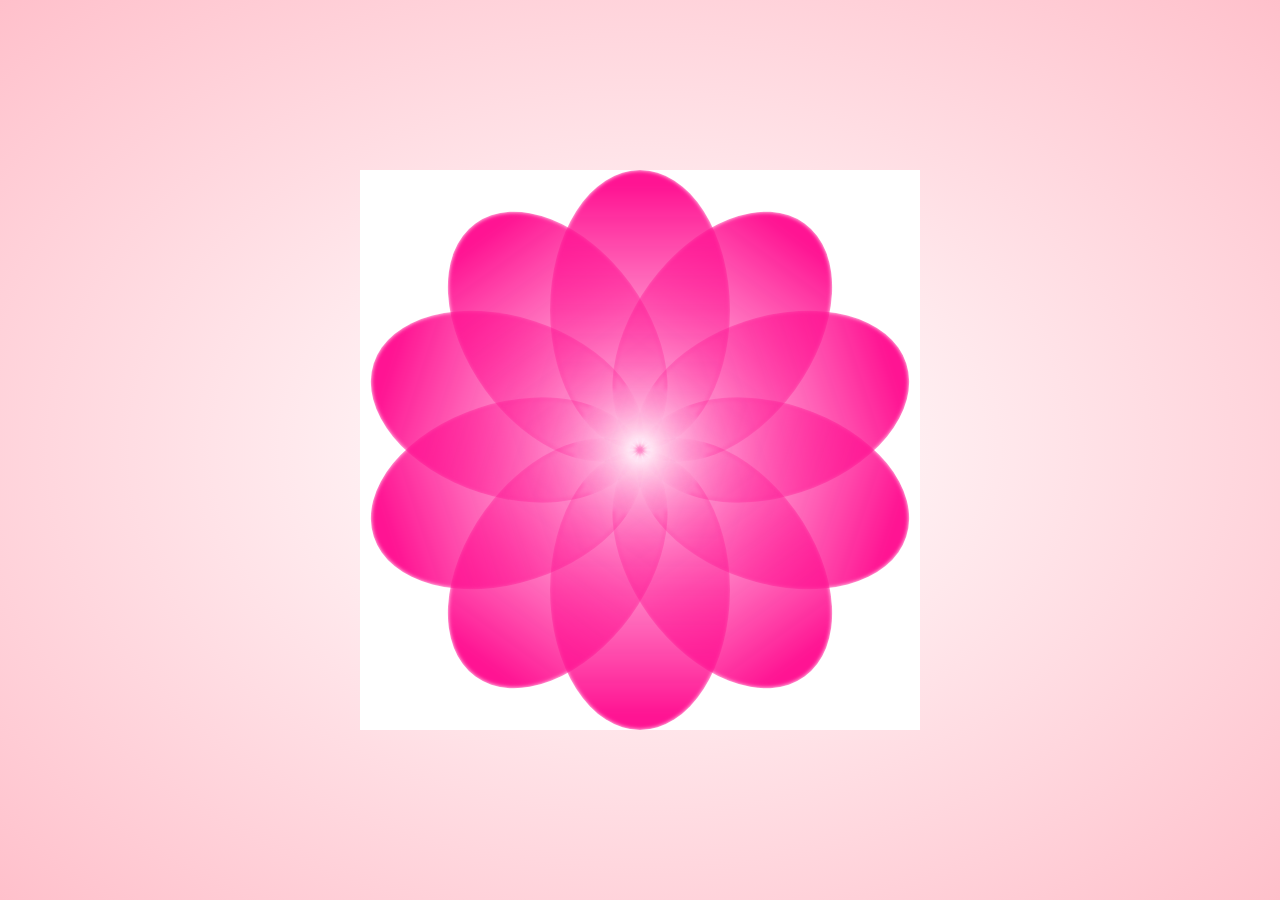
<file: Flowers/flower.html>
<!DOCTYPE html>
<html lang="en">
<head>
    <meta charset="UTF-8">
    <meta name="viewport" content="width=device-width, initial-scale=1.0">
    <link rel="stylesheet" href="./flower.css">
    <title>Flor para mi amor <3</title>
</head>
<body>
    <div>
        <span style="--i:1"><h1></h1></span>
        <span style="--i:2"><h1></h1></span>
        <span style="--i:3"><h1></h1></span>
        <span style="--i:4"><h1></h1></span>
        <span style="--i:5"><h1></h1></span>
        <span style="--i:6"><h1></h1></span>
        <span style="--i:7"><h1></h1></span>
        <span style="--i:8"><h1></h1></span>
        <span style="--i:9"><h1></h1></span>
        <span style="--i:10"><h1></h1></span>
    </div>
</body>
</html>
</file>
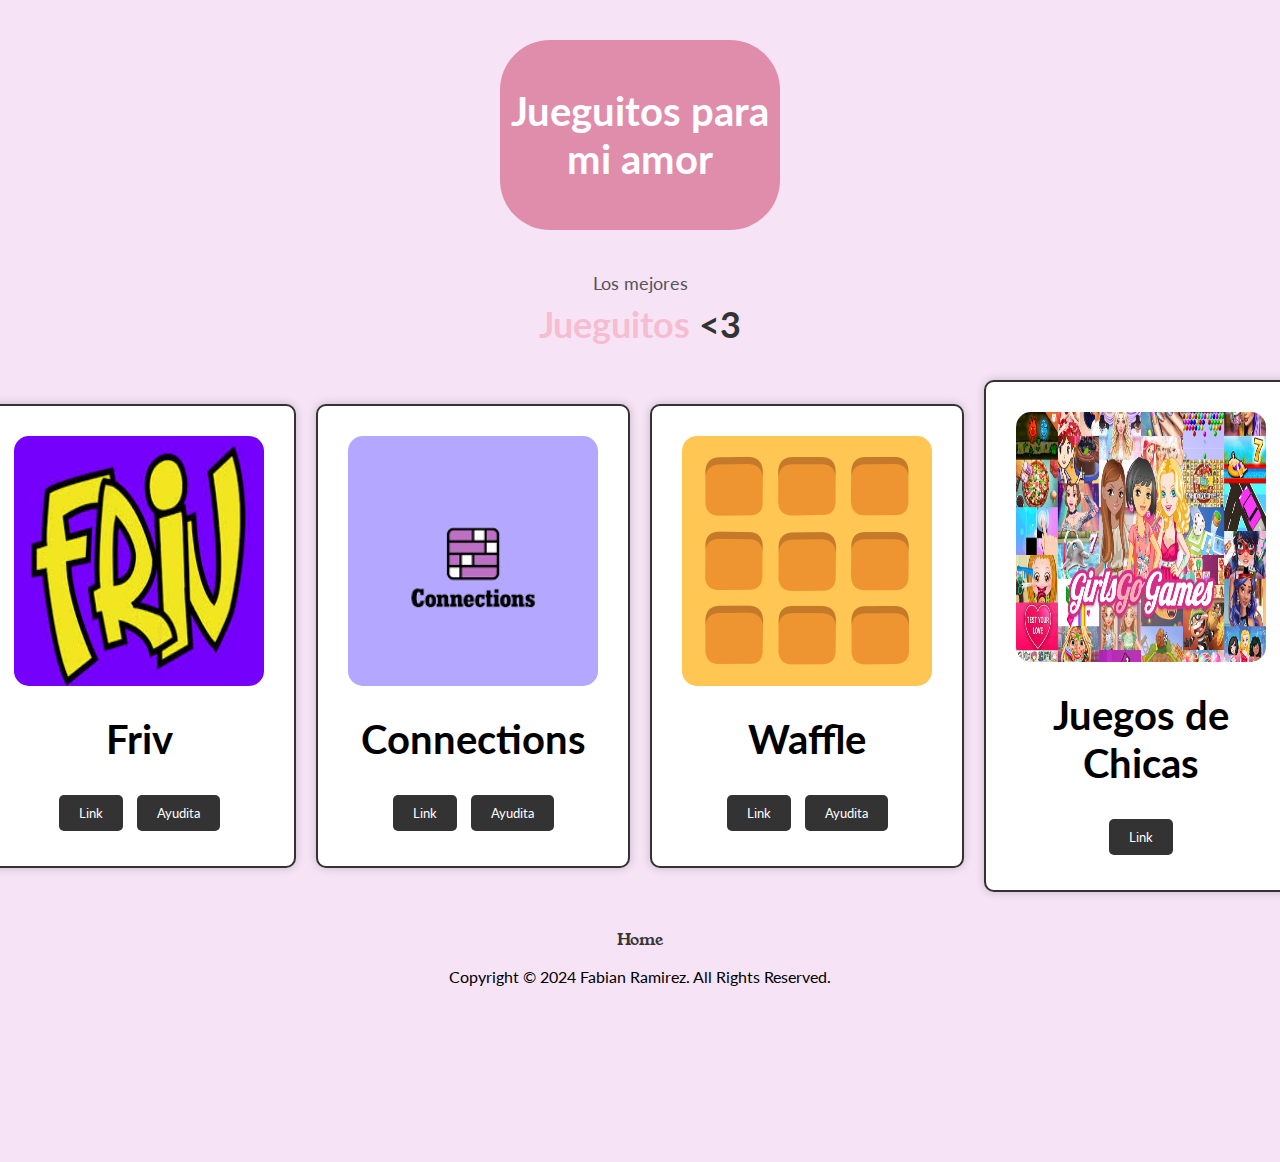
<file: Juegos/juegos.html>
<!DOCTYPE html>
<html lang="en">
<head>
    <meta charset="UTF-8">
    <meta name="viewport" content="width=device-width, initial-scale=1.0">
    <title>Juegos <3</title>
    <link rel="stylesheet" href="./juegos.css">
    <link rel="preconnect" href="https://fonts.googleapis.com">
    <link rel="preconnect" href="https://fonts.gstatic.com" crossorigin>
    <link rel="preconnect" href="https://fonts.googleapis.com">
    <link rel="preconnect" href="https://fonts.gstatic.com" crossorigin>
    <link href="https://fonts.googleapis.com/css2?family=Caveat&family=Inclusive+Sans&family=Lato&family=Libre+Baskerville&family=Roboto&family=Young+Serif&display=swap" rel="stylesheet">
    <link href="https://fonts.googleapis.com/css2?family=Caveat&family=Inclusive+Sans&family=Lato&family=Libre+Baskerville&family=Roboto&family=Young+Serif&display=swap" rel="stylesheet">
    <link rel="preconnect" href="https://fonts.googleapis.com">
    <link rel="preconnect" href="https://fonts.gstatic.com" crossorigin>
    <link href="https://fonts.googleapis.com/css2?family=Caveat&family=Inclusive+Sans&family=Lato&family=Libre+Baskerville&family=Roboto&family=Sacramento&family=Young+Serif&display=swap" rel="stylesheet">
  </head>
<body>
    <header>
        <h1> Jueguitos para mi amor</h1>
    </header>
    <section id="juegos">
      <h1 class="title"><span>Jueguitos</span> <3</h1>  
      <p class="sectiontext1">Los mejores</p>
        
    </section>
    <section>
      <div class="juego1">
        <img src="../img/friv.jpg" alt="imagenwordle">
        <h1>Friv</h1>
        <a href="https://www.friv.com/"><button type="button">Link</button></a>
        <a href="https://word.tips/wordle/"><button type="button">Ayudita</button></a>
      </div>

      <div class="juego1">
        <img src="../img/download.png" alt="imagenconnections">
        <h1>Connections</h1>
        <a href="https://www.nytimes.com/games/wordle/index.html"><button type="button">Link</button></a>
        <a href="https://word.tips/wordle/"><button type="button">Ayudita</button></a>
      </div>
      
      <div class="juego1">
        <img src="../img/waffle-no-shadow.d3aed086.png" alt="imagenwaffle">
        <h1>Waffle</h1>
          <a href="https://wafflegame.net/daily"><button type="button">Link</button></a>
        <a href="https://wordswithletters.org/waffle"><button type="button">Ayudita</button></a>
      </div>
      
      <div class="juego1">
        <img src="../img/og_image-44dfad3079fdbc435203c47c96573be0de683beba84fa7ab80679dcada0e79b1.jpg" alt="imagenwaffle">
        <h1>Juegos de Chicas</h1>
          <a href="https://www.juegosdechicas.com/"><button type="button">Link</button></a>
        
      </div>







    </section>
    <footer>
      <nav>
        <div class="nav-links-container">
          <ul class="nav-links">
            <li><a href="../index.html">Home</a></li>
            
            
          </ul>
        </div>
      </nav>
      <p>Copyright &#169; 2024 Fabian Ramirez. All Rights Reserved.</p>
    </footer>
</body>
</html>
</file>
<file: styles.css>
* {
  margin: 0;
  padding: 0;
  font-family: "Young-serif" sans-serif;
  background: #f6e4f6;
}

html {
  scroll-behavior: smooth;
}

a {
  transition: all 300ms ease;
}

a:hover {
  color: #f6bdd1;
  text-decoration: underline;
  text-underline-offset: 1rem;
  text-decoration-color: #f6bdd1;
}

.hero {
  width: 80%;
  margin: auto;
}

.navbar {
  width: 30px auto;
  display: flex;
  align-items: center;
  padding: 30px;
  font-size: 20px;
}

.navbar h1 {
  font-size: 55px;
  font-weight: bold;
  cursor: default;
  color: #0000FF;
}

ul {
  flex: 1;
  text-align: right;
}

ul li {
  display: inline-block;
  list-style: none;
  margin: 0 15px;
}

ul li a {
  text-decoration: none;
  color: #7d0feb;
  padding: 0 10px;
}

.navbar-icons img {
  height: 25px;
  margin-left: 40px;
  cursor: pointer;
}

.navbar-icons {
  margin-left: 40px;
}

.banner {
  display: flex;
  margin-top: 80px;
}

.left-column,
.right-column {
  flex-basis: 50%;
}

.right-column img {
  width: 50%;
  margin-left: 30%;
  border: 7px solid white;
  border-radius: 30px;
  transition: transform 0.3s ease;
}

.search-box {
  width: 45%;
  display: flex;
  padding-bottom: 3px;
  border-bottom: 1px solid #ddd;
  margin: 10px 0 30px;
}

.search-box img {
  height: 25px;
  width: 25px;
  cursor: pointer;
}

.search-box input {
  width: 100%;
  margin-left: 15px;
  font-size: 17px;
  border: 0;
  outline: none;
}

.left-column h1 {
  font-size: 100px;
}

.left-column h3 {
  font-size: 35px;
  color: #e5d0cc;
}

span {
  color: #f6bdd1;
}

.left-column p {
  font-size: 20px;
  color: #100;
  margin: 50px 0;
}

.btn button {
  padding: 7px 30px;
  margin-right: 15px;
  outline: none;
  border: 2px solid #e08dac;
  border-radius: 20px;
  cursor: pointer;
  color: #e08dac;
  background-color: #eee5e9;
}

.btn button:hover {
  background-color: #e08dac;
  color: #fff;
  cursor: pointer;
  transition: all 300ms ease;
}

.btn .primary-btn {
  color: #e08dac;
}

.btn {
  margin-bottom: 50px;
}

.social-icons {
  width: 200px;
  text-align: center;
  opacity: 0.4;
  position: relative;
  margin-left: -15px;
}

.social-icons img {
  height: 20px;
  margin: 0 13px;
}

.social-icons::after {
  content: "";
  width: 150px;
  height: 1px;
  position: absolute;
  left: -160px;
}

.navbar-icons img {
  height: 30px;
  margin-left: 40px;
  cursor: pointer;
  transition: opacity 0.3s ease, transform 0.3s ease; /* Agrega una transición suave a los cambios de opacidad y transformación */
}

.navbar-icons img:hover {
  opacity: 0.8; /* Cambia la opacidad a 0.8 en hover */
  transform: scale(1.2); /* Aumenta el tamaño al 120% en hover */
}

footer {
  height: 26vh;
  margin: 0 1rem;
}

footer p {
  text-align: center;
}

nav,
.nav-links {
  display: flex;
}

nav {
  justify-content: space-around;
  align-items: center;
  height: 17vh;
}

.nav-links {
  gap: 2rem;
  list-style: none;
  font-size: 1.5rem;
}

.right-column img:hover {
  transform: rotate(-5deg);
}

.left-column h1,
h3,
p {
  font-family: "Lato", sans-serif;
}

hr {
  border: 7px solid #e08dab;
  border-radius: 8px;
}
#about {
  position: relative;
}

.section__text__p1 {
  text-align: center;
  margin-top: 230px;
}

.title {
  font-size: 5rem;
  text-align: center;
  font-family: "lato", sans-serif;
  color: #e5d0cc;
}

.section-container {
  display: flex;
}

.section__pic-container {
  display: flex;
  height: 400px;
  width: 400px;
  margin: auto 0;
}

.about-details-container {
  justify-content: center;
  flex-direction: column;
  margin-right: 10%; /* Aumenta el margen derecho para separar la parte derecha de la imagen */
  position: relative;
  z-index: 2;
}

.about-containers {
  gap: 2rem;
  margin-bottom: 2rem;
  margin-top: 5rem;
  margin-left: 6rem;
}

.about-containers,
.about-details-container {
  display: flex;
}

.about-pic {
  width: 100%;
  margin-left: 50%;
  border: 7px solid white;
  border-radius: 30px;
  transition: transform 0.3s ease;
  position: relative;
  z-index: 1;
  transition: transform 0.3s ease;
}


.text-container {

  margin-top: 50px;
  width: 60%;
  font-size: 20px;
  color: #100;
  margin-top: 70px;
  text-align: left;
  margin-left: 150px;
  margin-right: 340px;
}

.icon {
  cursor: pointer;
  height: 2rem;
}

.details-container {
  margin: 10px;
}

#segundoh{

  margin-top: 100px;
  width: 79%;
  margin-left: 10%;
  margin-right: 10%;
}

.about-pic:hover{
  transform: rotate(5deg);
}

.textop{
  font-family: "Sacramento", sans-serif;
  font-size: 20px;
}

.burbuja{
  width: 80px;
  height: 80px;
  border-radius: 50%;
  background: #096cc9cb;
  opacity: 0.2;
  position: absolute;
  bottom: -150;
  left: 5%;
  animation: burbujas 3s linear infinite;
}

.burbuja:nth-child(1){
  width: 80px;
  height: 80px;
  left: 5%;
  animation-duration: 3s;
  animation-delay: 3s;
}
.burbuja:nth-child(2){
  width: 100px;
  height: 100px;
  left: 35%;
  animation-duration: 3s;
  animation-delay: 5s;
}
.burbuja:nth-child(3){
  width: 20px;
  height: 20px;
  left: 15%;
  animation-duration: 1.5s;
  animation-delay: 7s;
}
.burbuja:nth-child(4){
  width: 50px;
  height: 50px;
  left: 90%;
  animation-duration: 6s;
  animation-delay: 3s;
}
.burbuja:nth-child(5){
  width: 70px;
  height: 70px;
  left: 65%;
  animation-duration: 3s;
  animation-delay: 1s;
}
.burbuja:nth-child(6){
  width: 20px;
  height: 20px;
  left: 50%;
  animation-duration: 4s;
  animation-delay: 5s;
}
.burbuja:nth-child(7){
  width: 100px;
  height: 100px;
  left: 35%;
  animation-duration: 3s;
  animation-delay: 5s;
}
.burbuja:nth-child(8){
  width: 100px;
  height: 100px;
  left: 52%;
  animation-duration: 5s;
  animation-delay: 5s;
}
.burbuja:nth-child(9){
  width: 65px;
  height: 65px;
  left: 51%;
  animation-duration: 3s;
  animation-delay: 2s;
}
.burbuja:nth-child(10){
  width: 40px;
  height: 40px;
  left: 35%;
  animation-duration: 3s;
  animation-delay: 4s;
}

@keyframes burbujas{
  0%{
    bottom: 0;
    opacity: 0;
  }
  30%{
    transform: translateX(30px);
  }
  50%{
    opacity: .4;

  }100%{
    bottom: 100vh;
    opacity: 0;
  }
}

#cursive{
  font-family: 'Sacramento';
  font-size: 40px;
}
</file>
<file: dragon/estilos.css>
body,
html {
    position: absolute;
    margin: 0;
    padding: 0;
    width: 100%;
    height: 100%;
    overflow: hidden;
    background: rgb(60, 97, 153);
    background-image: url('/img/dragon.jpg'); /* Ruta de la imagen */
    background-size: cover; /* Ajusta la imagen para cubrir toda la pantalla */
    background-position: center; /* Centra la imagen */
    touch-action: none;
}

svg {
    position: absolute;
    width: 100%;
    height: 100%;
    cursor: pointer;
    filter: sepia(20%);
}
</file>
<file: flowers code/flower.css>
body {
  background: #000000;
}

.container {
  width: 50%;
  margin: 0 auto;
}

svg#flower-frame {
  height: 90vh;
  width: 100%;
}



.container {
  position: relative;
  width: 100%;
  height: 100%;
}

#flower-frame {
  width: 100%;
  height: auto;
}

.center-image {
  position: absolute;
  top: 50%;
  left: 50%;
  transform: translate(-50%, -50%);
  width: 400px; /* Ajusta el tamaño según necesites */
  height: auto;
  border-radius: 50%; /* Redondear la imagen, si lo deseas */
  box-shadow: 4 100px 10px rgba(0, 0, 0, 0.3); /* Sombra para que resalte */
}


#Footer_group_1_,
[id^="PinkFlowerGroup"],
[id^="BaseGroup"] path,
[id^="LeafGroup"] path,
path[id^="Stroke"],
g[id^="BudGroup"] g[id^="BudGroup"] g[id^="Bud"],
#Bud8_1_,
#Bud10_1_,
#Bud23_1_,
#Bud26_1_,
[id^="Dots"],
[id^="Flourish"] {
  visibility: hidden;
}
</file>
<file: Flowers/flower.css>
* {
    margin: 0;
    padding: 0;
    box-sizing: border-box;
}

body{
    display: flex;
    justify-content: center;
    align-items: center;
    min-height: 100vh;
    background: radial-gradient(white 5%, pink);
}

div {
    position: absolute;
    width: 560px;
    height: 560px;
    display: flex;
    justify-content: center;
    align-items: flex-start;
    background: white;
}

span{
    position: absolute;
    width: 180px;
    height: 280px;
    border-radius: 50%;
    
    overflow: hidden;
    transform-origin: bottom;
    transform: rotateZ(calc(36deg * var(--i)));
}

h1{
    position: absolute;
    width: 100%;
    height: 100%;
    border: 1.2px solid;
    border-color: deeppink deeppink transparent deeppink;
    border-radius: 50%;
    background: linear-gradient(deeppink 5%, transparent);
    filter: blur(2px);
    animation: animate 10s ease-out forwards;
    animation-delay: 1s;
}

@keyframes animate{
    0%{
        width: 0%;
        height: 0%;
    }
    100%{
        width: 100%;
        height: 100%;
    }
}
</file>
<file: Juegos/juegos.css>
/* Estilo para el cuerpo de la página */
* {
  font-family: "Lato";
}

body {
  font-family: Arial, sans-serif;
  background-color: #f6e4f6;
  margin: 0;
  padding: 0;
}
section {
  text-align: center;
  padding: 20px 0;
  display: flex;
  justify-content: center; /* Centra horizontalmente */
  align-items: center; /* Centra verticalmente */
  min-height: 10vh; /* Esto centra verticalmente los elementos */
}

/* Estilo para el encabezado */
header {
  background-color: #e08dab;
  color: #fff;
  text-align: center;
  padding: 20px 0;
  border-radius: 50px;
  margin-top: 40px;
  margin-left: 500px;
  margin-right: 500px;
}

/* Estilo para la sección de juegos */
#juegos {
  text-align: center;
  padding: 20px;
  display: flex;
  flex-direction: column-reverse; /* Cambia el orden de visualización */
  align-items: center; /* Centra verticalmente */
  min-height: 10vh; /* Esto centra verticalmente los elementos */
  flex-wrap: wrap;
}

/* Estilo para el título de la sección de juegos */
.title {
  font-size: 36px;
  color: #333;
  margin: -30px; /* Reducir el espacio vertical */
  padding: 20px;
}
/* Estilo para los cuadros de juego */
.juego1{
  background-color: #fff;
  border: 2px solid #333;
  border-radius: 10px;
  padding: 30px;
  text-align: center;
  box-shadow: 0 0 10px rgba(0, 0, 0, 0.2);
  max-width: 400px; /* Limita el ancho de los cuadros para que no sean demasiado anchos */
  margin: 0 10px; /* Espacio entre los cuadros */
}
/* Estilo para las imágenes de los juegos */
.juego1 img{
  width: 250px;
  height: 250px;
  border-radius: 15px;
}

/* Estilo para los botones */
button {
  background-color: #333;
  color: #fff;
  border: none;
  border-radius: 5px;
  padding: 10px 20px;
  margin: 5px;
  cursor: pointer;
  transition: background-color 0.3s ease;
}

button:hover {
  background-color: #555;
}

/* Estilo para el enlace de los botones */
button a {
  text-decoration: none;
  color: #fff;
}

/* Estilo para el texto de la sección de juegos */
.sectiontext1 {
  font-size: 18px;
  color: #555;
}

/* Estilo para los enlaces */
a {
  text-decoration: none;
  color: #333;
}

/* Estilo para los enlaces cuando se les pasa el ratón por encima */
a:hover {
  color: #555;
}

h1 {
  font-size: 40px;
}

span {
  color: #f6bdd1;
}

footer {
  height: 26vh;
  margin: 0 1rem;
}

footer p {
  text-align: center;
}

ul li a {
  text-decoration: none;
  color: #363537;
  padding: 0 10px;
  font-family: "Young serif";
  text-align: center;
  list-style: none;
}

footer ul {
  list-style: none; /* Quita las viñetas de la lista */
  padding: 0; /* Elimina el relleno predeterminado de la lista */
  text-align: center;
}

footer ul li {
  display: inline; /* Hace que los elementos de la lista estén en línea uno al lado del otro */
  margin: 0 10px; /* Añade margen entre los elementos */
}
</file>
